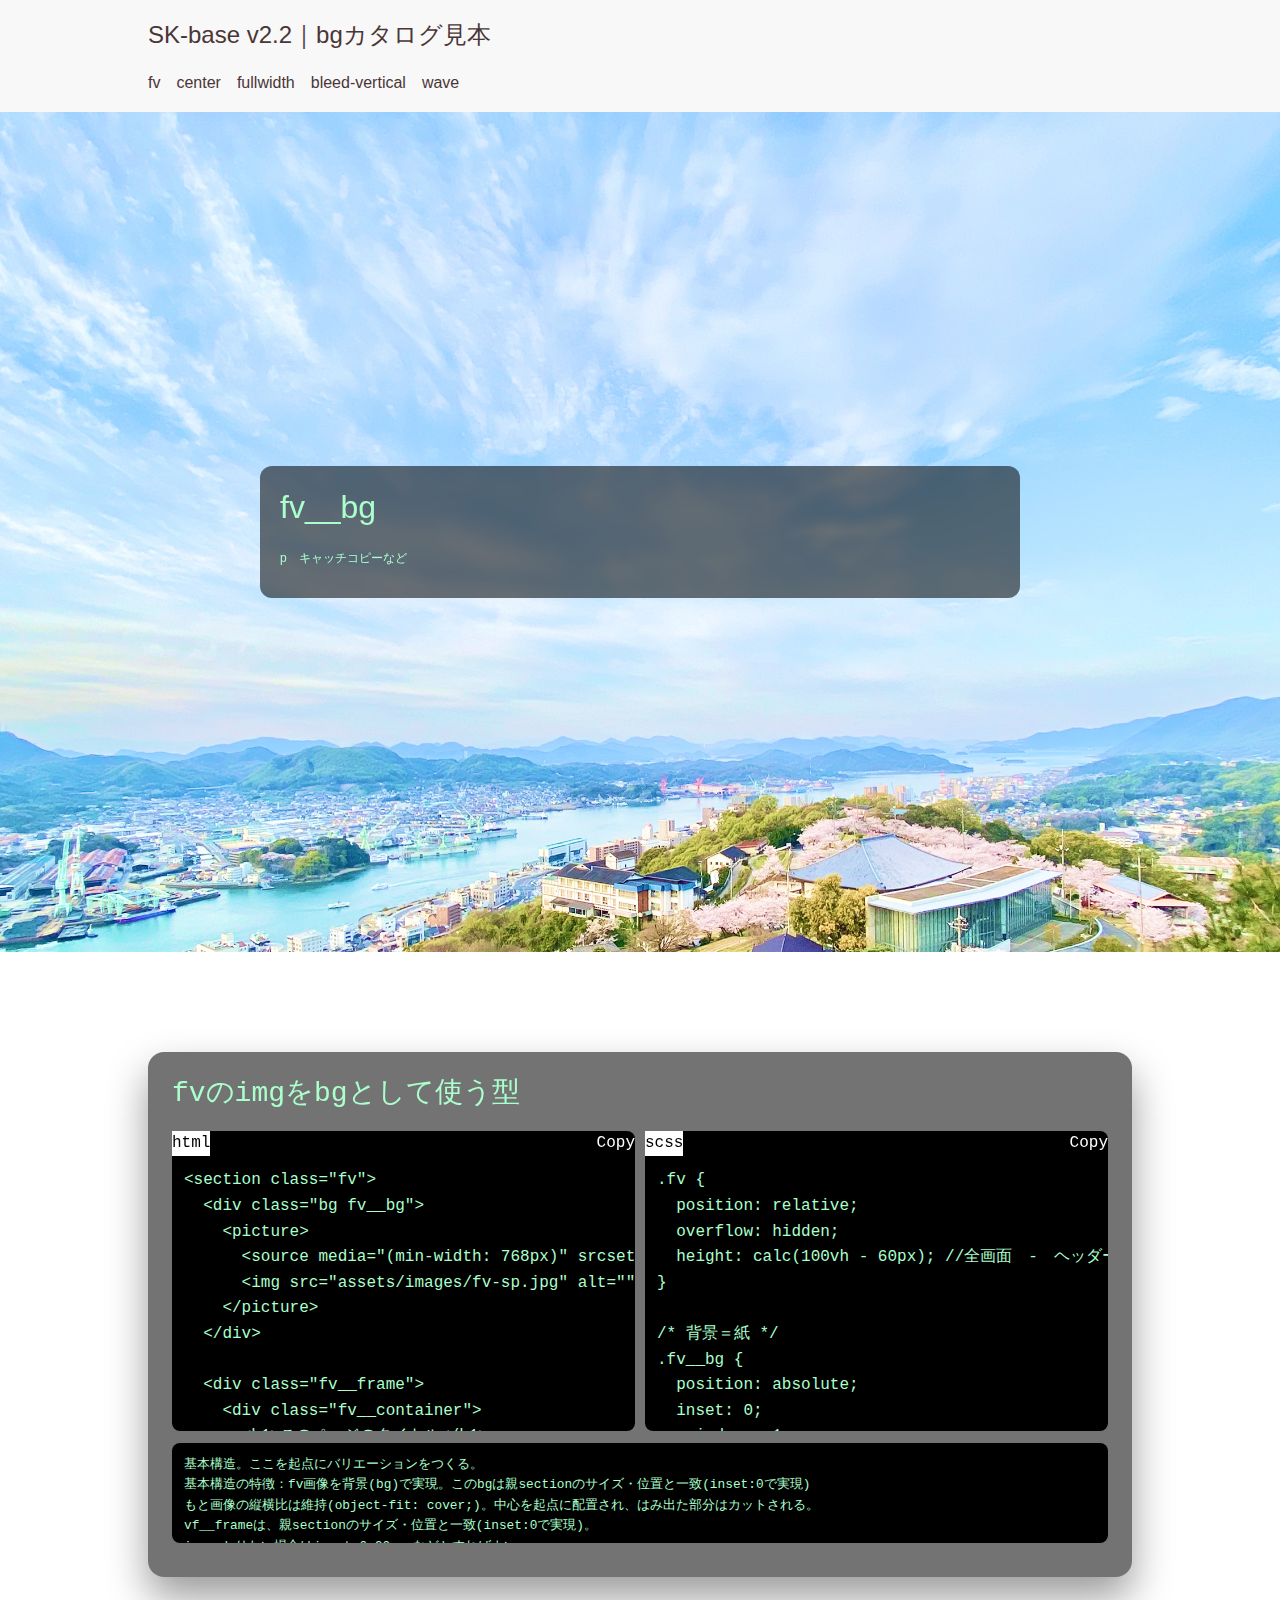
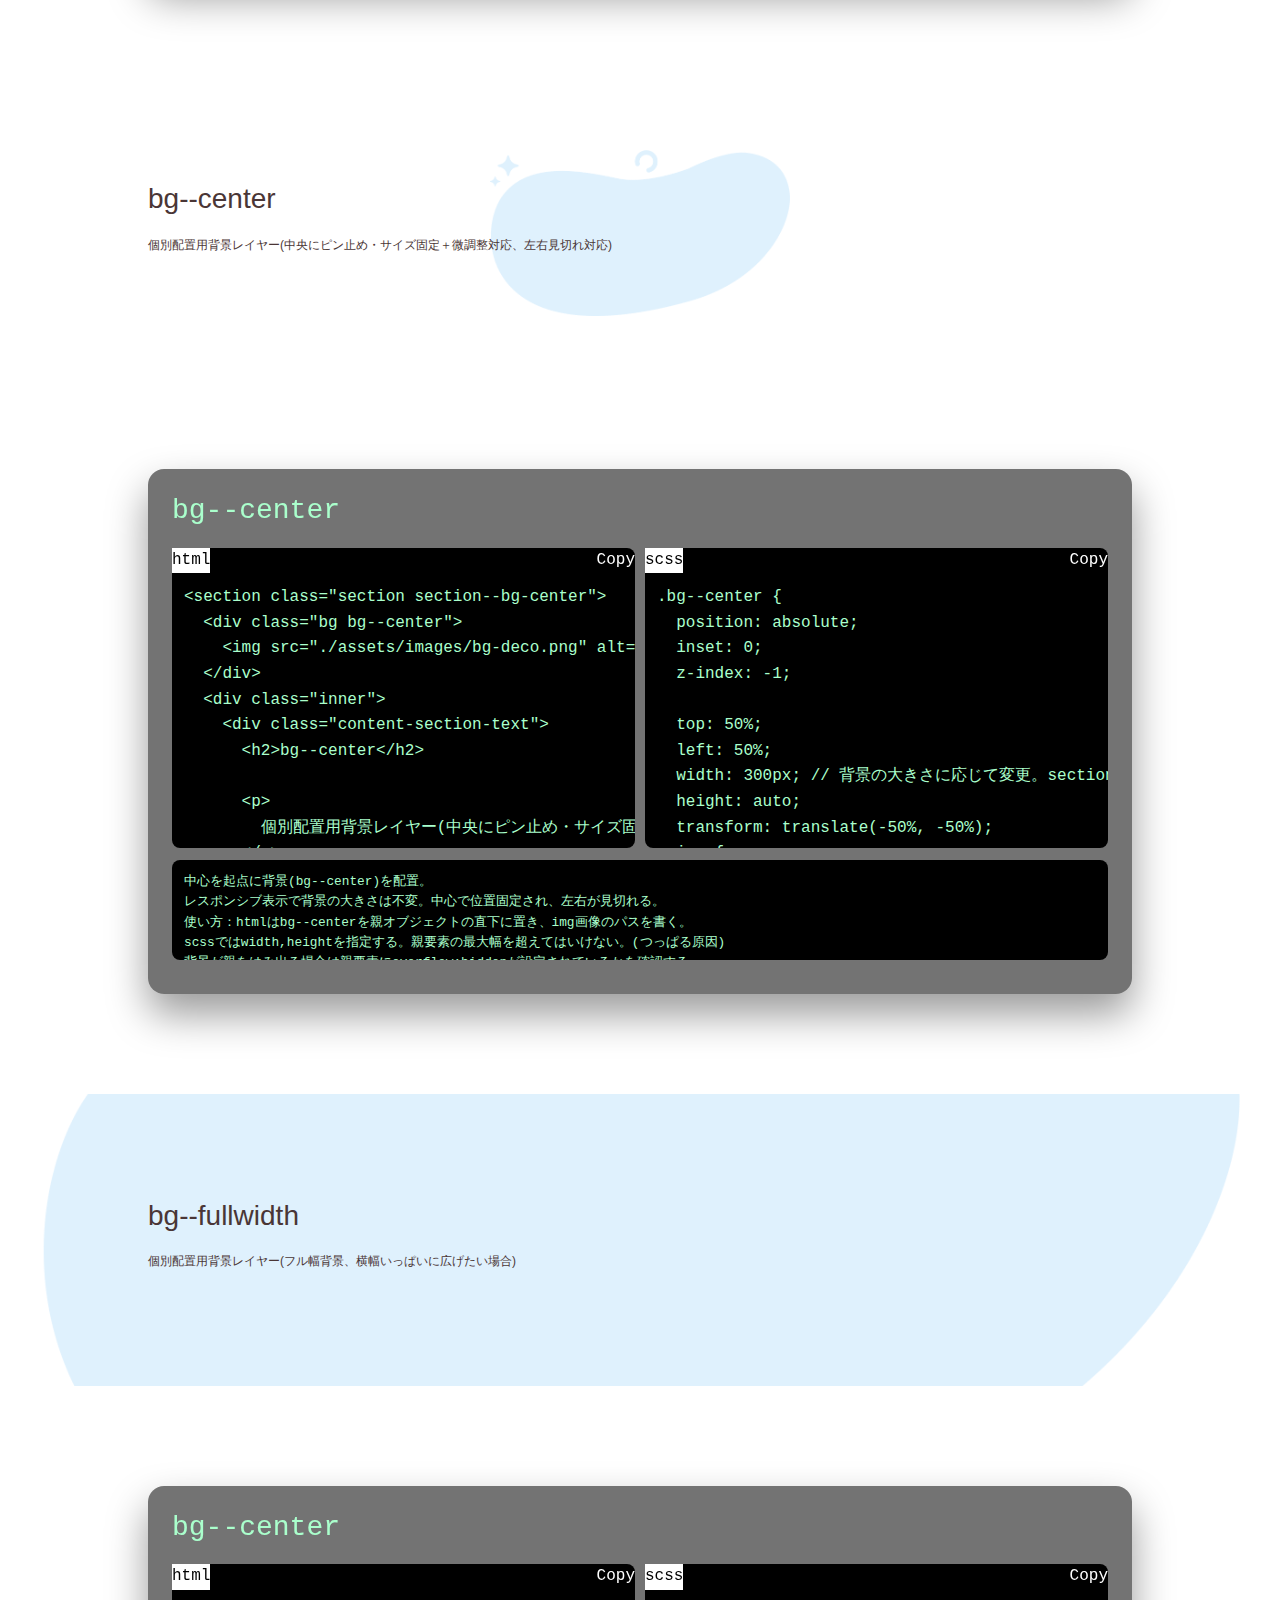
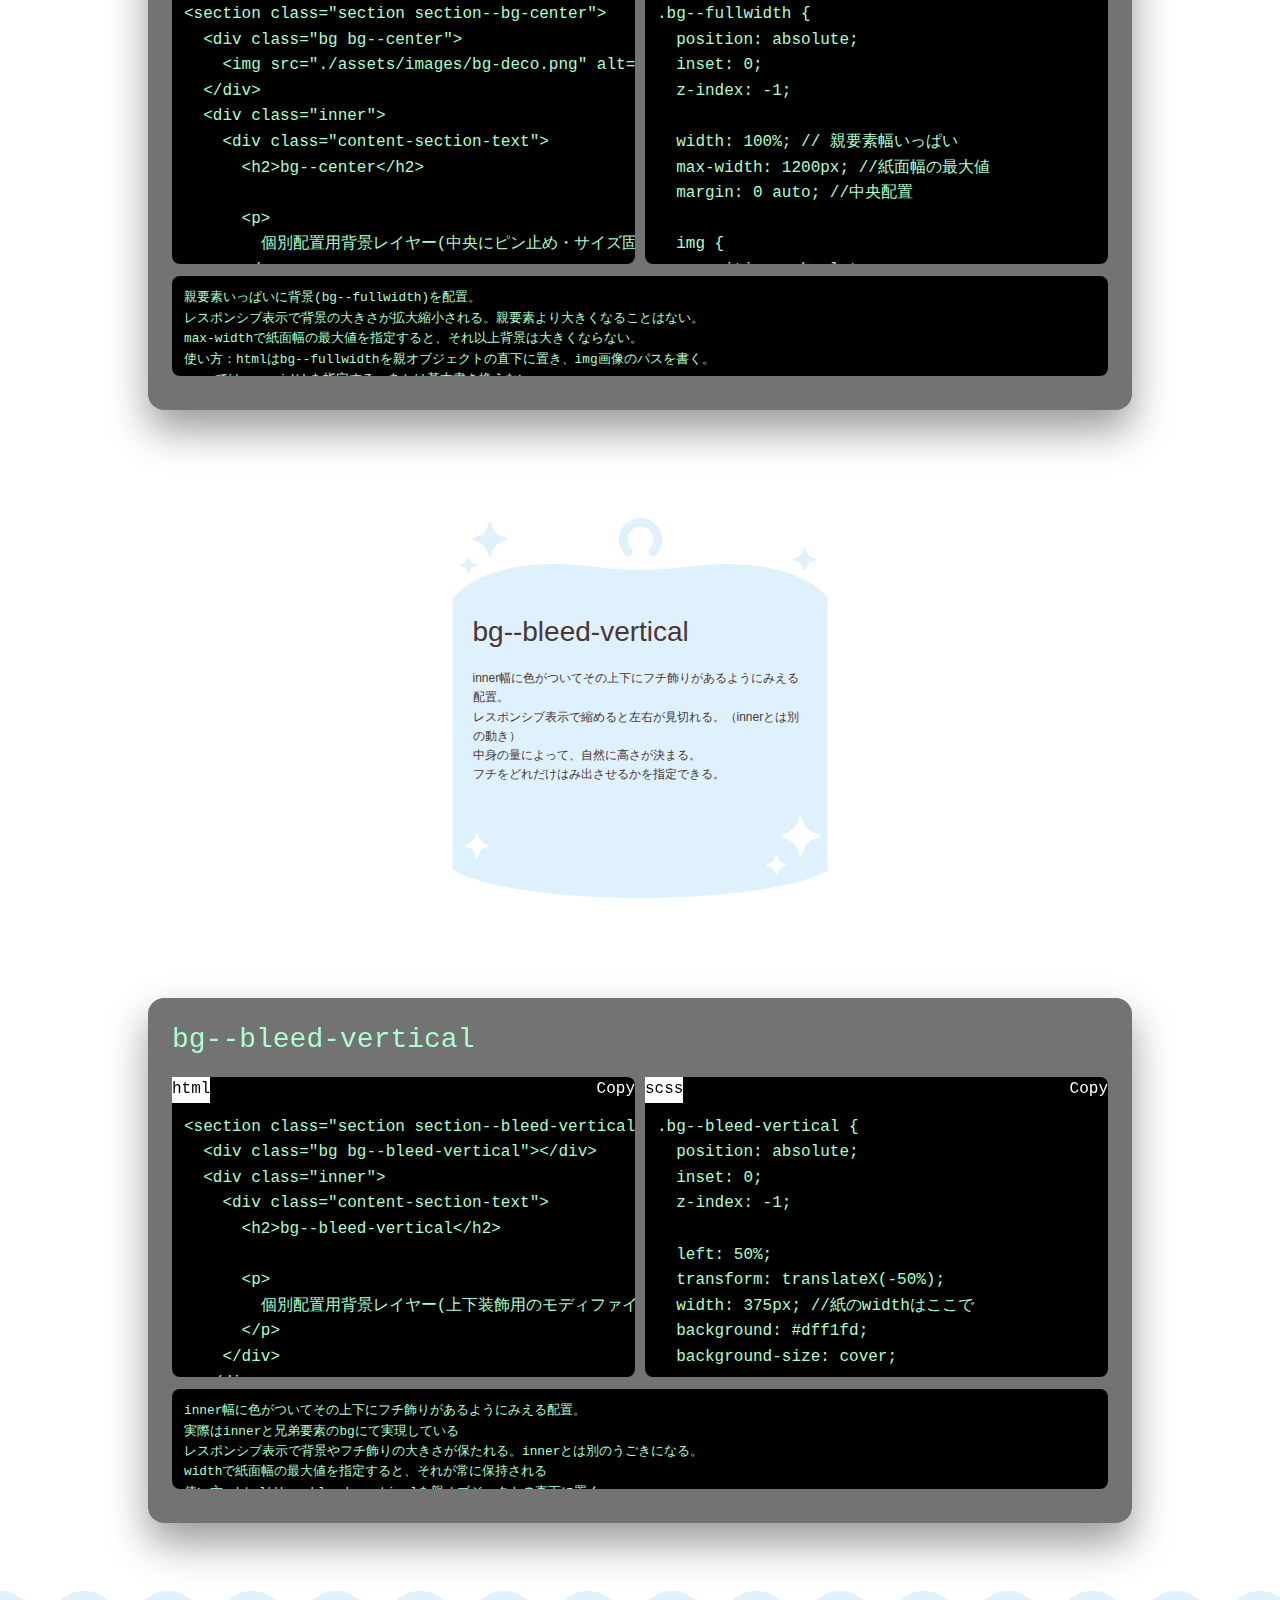
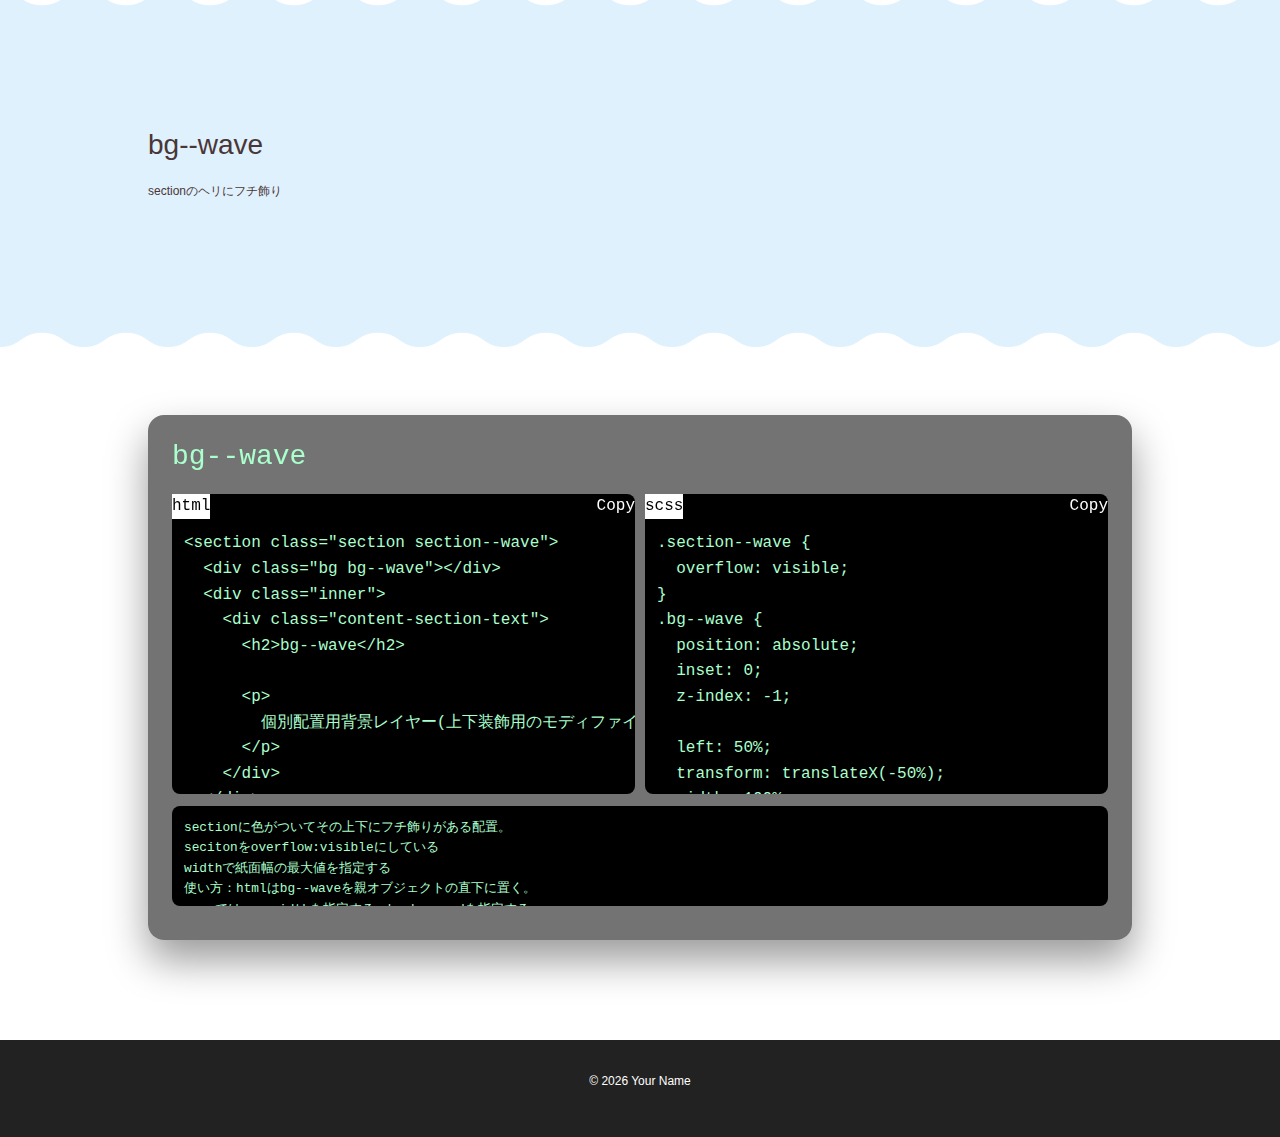
<file: examples/cat-bg.html>
<!doctype html>
<html lang="ja">
  <head>
    <meta charset="UTF-8" />
    <meta name="viewport" content="width=device-width, initial-scale=1.0" />
    <title>SK-base v2.2｜bgカタログ見本</title>
    <link rel="stylesheet" href="../css/entry.css" />
    <link rel="stylesheet" href="../css/style-examples.css" />
  </head>
  <body>
    <!-- ヘッダー -->
    <header class="site-header">
      <div class="inner">
        <h1 class="site-title">SK-base v2.2｜bgカタログ見本</h1>
        <nav class="site-nav">
          <ul>
            <li><a href="#fv-basic">fv</a></li>
            <li><a href="#section--center">center</a></li>
            <li><a href="#section--fullwidth">fullwidth</a></li>
            <li><a href="#section--bleed-vertical">bleed-vertical</a></li>
            <li><a href="#section--wave">wave</a></li>
          </ul>
        </nav>
      </div>
    </header>
    <main class="ex ex-cat-bg">
      <!-- fvのimgをbgとして使う型 -->
      <section id="fv-basic" class="fv">
        <div class="bg fv__bg">
          <picture>
            <!-- pc -->
            <source
              media="(min-width: 768px)"
              srcset="../assets/images/fv-pc.jpg"
            />
            <!-- sp -->
            <img src="../assets/images/fv-sp.jpg" alt="" />
          </picture>
        </div>
        <div class="fv__frame">
          <div class="fv__container">
            <h1>fv__bg</h1>

            <p class="fv__caption">p　キャッチコピーなど</p>
          </div>
        </div>
      </section>
      <section class="section section--explanation">
        <div class="inner">
          <div class="explanation__container">
            <h2>fvのimgをbgとして使う型</h2>
            <div class="flex-layout">
              <div class="code-wrapper">
                <span>html</span>
                <button data-copy class="copy-btn">Copy</button>
                <pre class="html"><code>
&lt;section class=&quot;fv&quot;&gt;
  &lt;div class=&quot;bg fv__bg&quot;&gt;
    &lt;picture&gt;
      &lt;source media=&quot;(min-width: 768px)&quot; srcset=&quot;assets/images/fv-pc.jpg&quot; /&gt;
      &lt;img src=&quot;assets/images/fv-sp.jpg&quot; alt=&quot;&quot; /&gt;
    &lt;/picture&gt;
  &lt;/div&gt;

  &lt;div class=&quot;fv__frame&quot;&gt;
    &lt;div class=&quot;fv__container&quot;&gt;
      &lt;h1&gt;このページのタイトル&lt;/h1&gt;
      &lt;p class=&quot;fv__caption&quot;&gt;キャッチコピーなど&lt;/p&gt;
    &lt;/div&gt;
  &lt;/div&gt;
&lt;/section&gt;

            </code></pre>
              </div>
              <div class="code-wrapper">
                <span>scss</span>
                <button data-copy class="copy-btn">Copy</button>
                <pre class="scss"><code>
.fv {
  position: relative;
  overflow: hidden;
  height: calc(100vh - 60px); //全画面　‐　ヘッダー
}

/* 背景＝紙 */
.fv__bg {
  position: absolute;
  inset: 0;
  z-index: -1;

  img {
    width: 100%;
    height: 100%;
    object-fit: cover;
    object-position: center;
  }
}

.fv__frame {
  position: absolute;
  inset: 0 20px; // ← ここが「配置用フレーム」。innerもここで取る。
  display: grid;
  place-items: center; // 中央に“置く”
}

/* コンテナを親要素内に自在に配置 */
.fv__container {
  position: relative;
  width: 100%;
  padding: 1rem 1.25rem;
  max-width: 760px;

  background: rgba(0, 0, 0, 0.55);
  color: #aaffcc;
  border-radius: 12px;
  backdrop-filter: blur(4px);

  h1 {
  }

  p {
  }
}

          </code></pre>
              </div>
            </div>
            <p class="explanation__caption">
              基本構造。ここを起点にバリエーションをつくる。<br />
              基本構造の特徴：fv画像を背景(bg)で実現。このbgは親sectionのサイズ・位置と一致(inset:0で実現)<br />
              もと画像の縦横比は維持(object-fit:
              cover;)。中心を起点に配置され、はみ出た部分はカットされる。<br />
              vf__frameは、親sectionのサイズ・位置と一致(inset:0で実現)。<br />
              innerとりたい場合はinset 0 20px;などとすればよい。<br />
              fv__containerにmas-width設定して、横の広がりを抑えた。
            </p>
          </div>
        </div>
      </section>
      <section id="section--center" class="section section--center">
        <div class="bg bg--center">
          <img src="../assets/images/bg-deco.png" alt="" />
        </div>
        <div class="inner">
          <div class="content-section-text">
            <h2>bg--center</h2>

            <p>
              個別配置用背景レイヤー(中央にピン止め・サイズ固定＋微調整対応、左右見切れ対応)
            </p>
          </div>
        </div>
      </section>
      <section class="section section--explanation">
        <div class="inner">
          <div class="explanation__container">
            <h2>bg--center</h2>
            <div class="flex-layout">
              <div class="code-wrapper">
                <span>html</span>
                <button data-copy class="copy-btn">Copy</button>
                <pre class="html"><code>
&lt;section class="section section--bg-center"&gt;
  &lt;div class="bg bg--center"&gt;
    &lt;img src="./assets/images/bg-deco.png" alt="" /&gt;
  &lt;/div&gt;
  &lt;div class="inner"&gt;
    &lt;div class="content-section-text"&gt;
      &lt;h2&gt;bg--center&lt;/h2&gt;

      &lt;p&gt;
        個別配置用背景レイヤー(中央にピン止め・サイズ固定＋微調整対応、左右見切れ対応)
      &lt;/p&gt;
    &lt;/div&gt;
  &lt;/div&gt;
&lt;/section&gt;
</code></pre>
              </div>
              <div class="code-wrapper">
                <span>scss</span>
                <button data-copy class="copy-btn">Copy</button>
                <pre class="scss"><code>
.bg--center {
  position: absolute;
  inset: 0;
  z-index: -1;

  top: 50%;
  left: 50%;
  width: 300px; // 背景の大きさに応じて変更。section幅の最大値を超えて設定してはいけない。
  height: auto;
  transform: translate(-50%, -50%);
  img {
    width: 100%;
    height: auto;
  }

  /* 微調整が必要な場合は margin で offset */
  // margin-top: -20px;
  // margin-left: 10px;
}

          </code></pre>
              </div>
            </div>
            <p class="explanation__caption">
              中心を起点に背景(bg--center)を配置。<br />
              レスポンシブ表示で背景の大きさは不変。中心で位置固定され、左右が見切れる。<br />
              使い方：htmlはbg--centerを親オブジェクトの直下に置き、img画像のパスを書く。<br />
              scssではwidth,heightを指定する。親要素の最大幅を超えてはいけない。(つっぱる原因)<br />
              背景が親をはみ出る場合は親要素にoverflow:hiddenが設定されているかを確認する。<br />
              背景の位置の調整はmargin-top,bottomで行う<br />
            </p>
          </div>
        </div>
      </section>

      <section id="section--fullwidth" class="section section--fullwidth">
        <div class="bg bg--fullwidth">
          <img src="../assets/images/bg-deco.png" alt="" />
        </div>
        <div class="inner">
          <div class="content-section-text">
            <h2>bg--fullwidth</h2>

            <p>
              個別配置用背景レイヤー(フル幅背景、横幅いっぱいに広げたい場合)
            </p>
          </div>
        </div>
      </section>
      <section class="section section--explanation">
        <div class="inner">
          <div class="explanation__container">
            <h2>bg--center</h2>
            <div class="flex-layout">
              <div class="code-wrapper">
                <span>html</span>
                <button data-copy class="copy-btn">Copy</button>
                <pre class="html"><code>
&lt;section class="section section--bg-center"&gt;
  &lt;div class="bg bg--center"&gt;
    &lt;img src="./assets/images/bg-deco.png" alt="" /&gt;
  &lt;/div&gt;
  &lt;div class="inner"&gt;
    &lt;div class="content-section-text"&gt;
      &lt;h2&gt;bg--center&lt;/h2&gt;

      &lt;p&gt;
        個別配置用背景レイヤー(中央にピン止め・サイズ固定＋微調整対応、左右見切れ対応)
      &lt;/p&gt;
    &lt;/div&gt;
  &lt;/div&gt;
&lt;/section&gt;
</code></pre>
              </div>
              <div class="code-wrapper">
                <span>scss</span>
                <button data-copy class="copy-btn">Copy</button>
                <pre class="scss"><code>
.bg--fullwidth {
  position: absolute;
  inset: 0;
  z-index: -1;

  width: 100%; // 親要素幅いっぱい
  max-width: 1200px; //紙面幅の最大値
  margin: 0 auto; //中央配置

  img {
    position: absolute;
    top: 50%;
    left: 50%;
    transform: translate(-50%, -50%);
    width: 100%;
    height: auto;
  }
}

          </code></pre>
              </div>
            </div>
            <p class="explanation__caption">
              親要素いっぱいに背景(bg--fullwidth)を配置。<br />
              レスポンシブ表示で背景の大きさが拡大縮小される。親要素より大きくなることはない。<br />
              max-widthで紙面幅の最大値を指定すると、それ以上背景は大きくならない。<br />
              使い方：htmlはbg--fullwidthを親オブジェクトの直下に置き、img画像のパスを書く。<br />
              scssではmax-widthを指定する。あとは基本書き換えない。<br />
              背景が親をはみ出る場合は親要素にoverflow:hiddenが設定されているかを確認する。
            </p>
          </div>
        </div>
      </section>

      <section
        id="section--bleed-vertical"
        class="section section--bleed-vertical"
      >
        <div class="bg bg--bleed-vertical"></div>
        <div class="inner">
          <h2>bg--bleed-vertical</h2>

          <p>
            inner幅に色がついてその上下にフチ飾りがあるようにみえる配置。<br />
            レスポンシブ表示で縮めると左右が見切れる。（innerとは別の動き）<br />
            中身の量によって、自然に高さが決まる。<br />
            フチをどれだけはみ出させるかを指定できる。
          </p>
        </div>
      </section>

      <section class="section section--explanation">
        <div class="inner">
          <div class="explanation__container">
            <h2>bg--bleed-vertical</h2>
            <div class="flex-layout">
              <div class="code-wrapper">
                <span>html</span>
                <button data-copy class="copy-btn">Copy</button>
                <pre class="html"><code>
&lt;section class="section section--bleed-vertical"&gt;
  &lt;div class="bg bg--bleed-vertical"&gt;&lt;/div&gt;
  &lt;div class="inner"&gt;
    &lt;div class="content-section-text"&gt;
      &lt;h2&gt;bg--bleed-vertical&lt;/h2&gt;

      &lt;p&gt;
        個別配置用背景レイヤー(上下装飾用のモディファイヤー、レスポンシブ表示で左右に見切れる)
      &lt;/p&gt;
    &lt;/div&gt;
  &lt;/div&gt;
&lt;/section&gt;
</code></pre>
              </div>
              <div class="code-wrapper">
                <span>scss</span>
                <button data-copy class="copy-btn">Copy</button>
                <pre class="scss"><code>
.bg--bleed-vertical {
  position: absolute;
  inset: 0;
  z-index: -1;

  left: 50%;
  transform: translateX(-50%);
  width: 375px; //紙のwidthはここで
  background: #dff1fd;
  background-size: cover;

  top: 88px; //beforeのはみ出し分を内側に縮める
  bottom: 27px; //afterのはみ出し分を内側に縮める
  overflow: visible; //beforeとafterが見えるようにする

  &::before,
  &::after {
    top: auto;
    position: absolute;
    left: 50%;
    width: 375px; //紙のwidth
    transform: translateX(-50%);
    z-index: -1;
  }
  &::before {
    content: "";
    top: -88px; //上装飾はみ出し分
    height: 88px; //上装飾の高さ
    background: url("../assets/images/bg-top.png") no-repeat center center;
    background-size: cover;
  }

  &::after {
    content: "";
    bottom: -27px; //下装飾はみ出し分
    height: 82px; //下装飾の高さ
    background: url("../assets/images/bg-bottom.png") no-repeat center center;
    background-size: cover;
  }
}

          </code></pre>
              </div>
            </div>
            <p class="explanation__caption">
              inner幅に色がついてその上下にフチ飾りがあるようにみえる配置。<br />
              実際はinnerと兄弟要素のbgにて実現している<br />
              レスポンシブ表示で背景やフチ飾りの大きさが保たれる。innerとは別のうごきになる。<br />
              widthで紙面幅の最大値を指定すると、それが常に保持される<br />
              使い方：htmlはbg--bleed-verticalを親オブジェクトの直下に置く。<br />
              scssではwidthを指定する。backgroundを指定する。<br />
              装飾ではみ出る部分をtopとbottomで指定する。(内側に収めるイメージ)<br />
              overflow:visibleにする(重要！！overflow:visibleはなるべく末端に指定した方が事故が少ないため、ここで指定する。)<br />
              疑似要素で、フチ飾りの高さとはみ出し分と画像を指定する。<br />
              装飾部分と前のセクションとの間に隙間を作りたい場合は、親のsectionのmarginで取る
            </p>
          </div>
        </div>
      </section>

      <section id="section--wave" class="section section--wave">
        <div class="bg bg--wave"></div>
        <div class="inner">
          <h2>bg--wave</h2>
          <p>sectionのヘリにフチ飾り</p>
        </div>
      </section>
      <section class="section section--explanation">
        <div class="inner">
          <div class="explanation__container">
            <h2>bg--wave</h2>
            <div class="flex-layout">
              <div class="code-wrapper">
                <span>html</span>
                <button data-copy class="copy-btn">Copy</button>
                <pre class="html"><code>
&lt;section class="section section--wave"&gt;
  &lt;div class="bg bg--wave"&gt;&lt;/div&gt;
  &lt;div class="inner"&gt;
    &lt;div class="content-section-text"&gt;
      &lt;h2&gt;bg--wave&lt;/h2&gt;

      &lt;p&gt;
        個別配置用背景レイヤー(上下装飾用のモディファイヤー、レスポンシブ表示で左右に見切れる)
      &lt;/p&gt;
    &lt;/div&gt;
  &lt;/div&gt;
&lt;/section&gt;
</code></pre>
              </div>
              <div class="code-wrapper">
                <span>scss</span>
                <button data-copy class="copy-btn">Copy</button>
                <pre class="scss"><code>
.section--wave {
  overflow: visible;
}
.bg--wave {
  position: absolute;
  inset: 0;
  z-index: -1;

  left: 50%;
  transform: translateX(-50%);
  width: 100%;
  max-width: 1200px;
  background: #dff1fd;
  background-size: cover;

  &::before,
  &::after {
    content: "";
    position: absolute;
    left: 50%;
    width: 100%;
    max-width: 1200px;
    height: 32px;

    transform: translateX(-50%);

    background-repeat: repeat-x;
    background-position: left top;
    background-size: 84px 32px; // ← ★波一個の単位の大きさをここで指定
    z-index: -1;

    /* ★位相調整 */
    background-position: 42px top; // ← 84px / 2
  }
  &::before {
    top: -32px; //上装飾はみ出し分
    height: 32px; //上装飾の高さ
    background-image: url("../assets/images/deco-wave.png");
  }

  &::after {
    bottom: -32px; //下装飾はみ出し分
    height: 32px; //下装飾の高さ
    background-image: url("../assets/images/deco-wave-down.png");
  }
}


          </code></pre>
              </div>
            </div>
            <p class="explanation__caption">
              sectionに色がついてその上下にフチ飾りがある配置。<br />
              secitonをoverflow:visibleにしている<br />
              widthで紙面幅の最大値を指定する<br />
              使い方：htmlはbg--waveを親オブジェクトの直下に置く。<br />
              scssではmax-widthを指定する。backgroundを指定する。<br />
              装飾ではみ出る部分をtopとbottomで指定する。(sectionの外にはみ出すイメージ)<br />
              親要素にoverflow:visibleを指定する<br />
              (重要！！overflow:visibleはなるべく末端に指定した方が事故が少ないが、波の単位の幅が小さいので問題ないとの判断で、ここで指定する。)<br />
              疑似要素で、フチ飾りの高さとはみ出し分と画像を指定する。<br />
              前後のセクションのbackgroundは透明でないと、波が裏にかくれてしまう。<br />
              前後のセクションにbackground色を付けたい場合はbgで行うこと。
            </p>
          </div>
        </div>
      </section>
    </main>
    <!-- フッター -->
    <footer class="site-footer">
      <div class="inner">
        <p>&copy; 2026 Your Name</p>
      </div>
    </footer>

    <script src="../js/modules/copy.js" defer></script>
  </body>
</html>
</file>
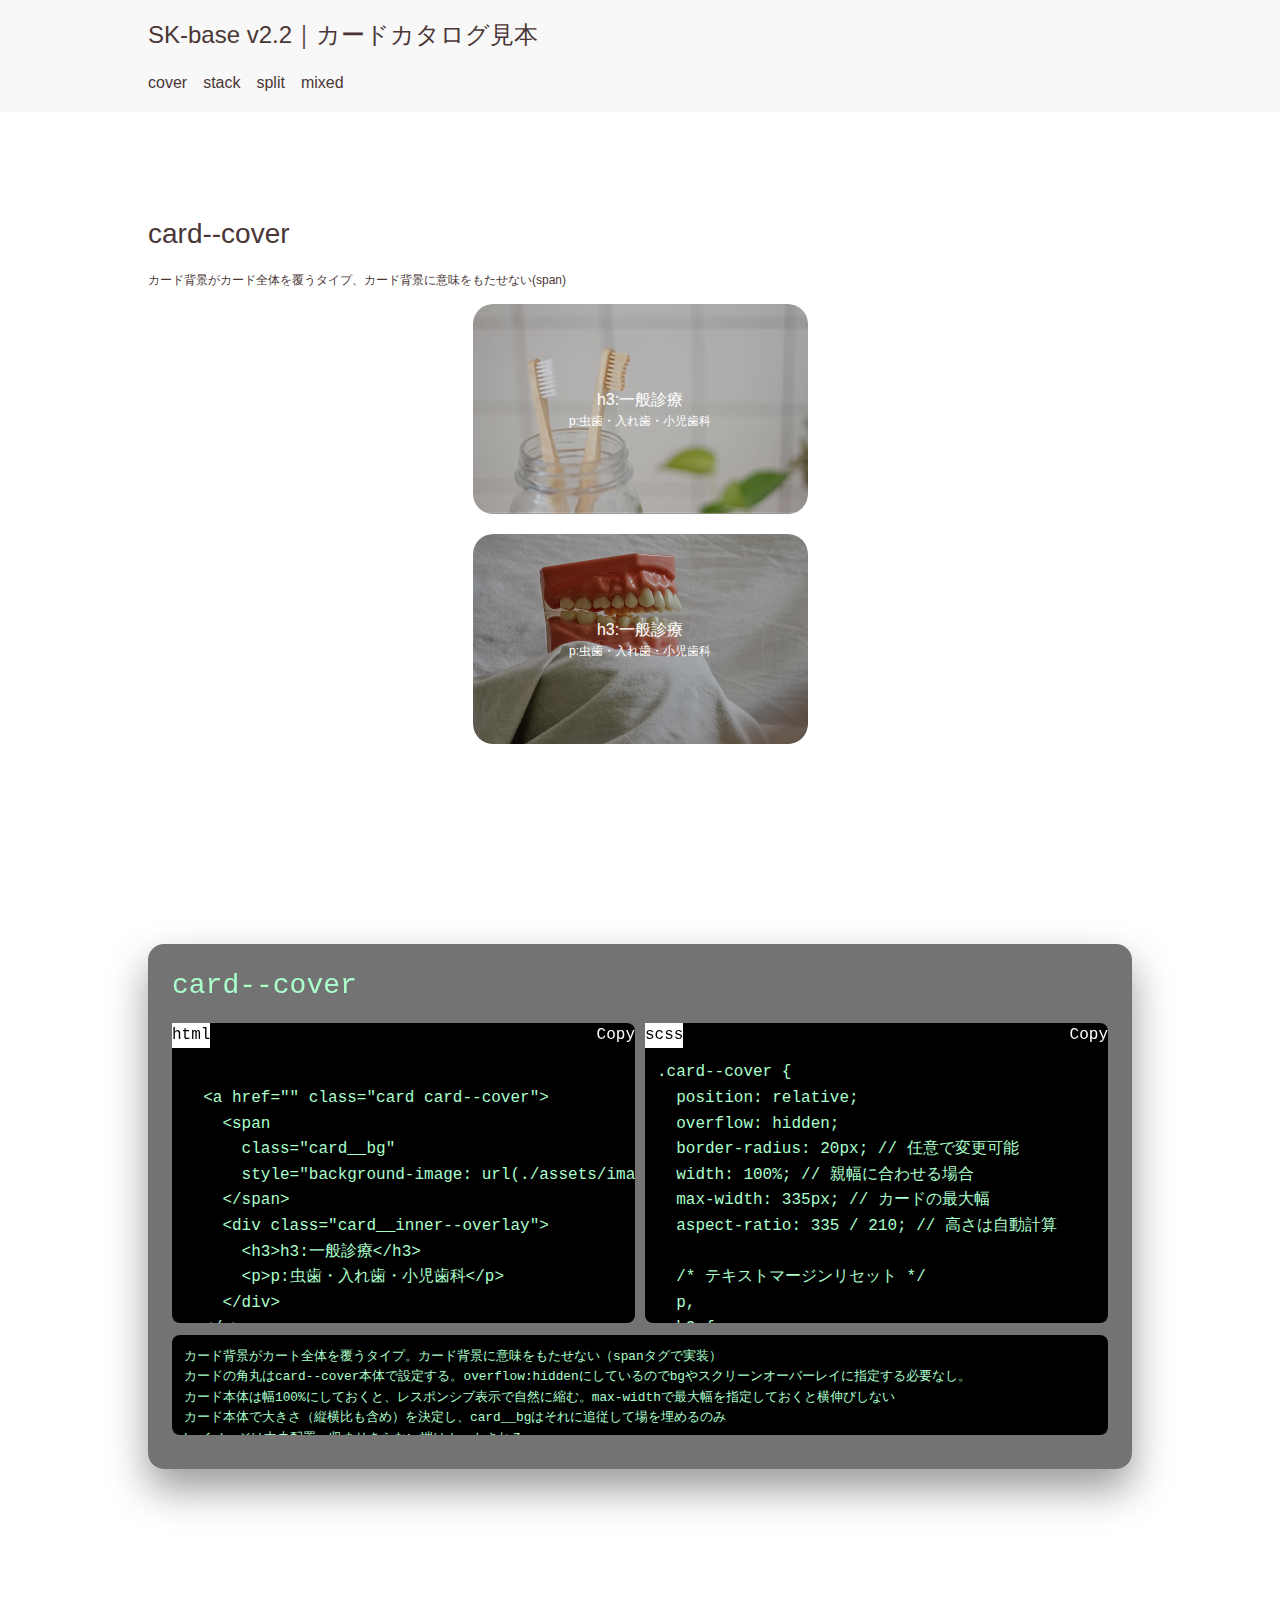
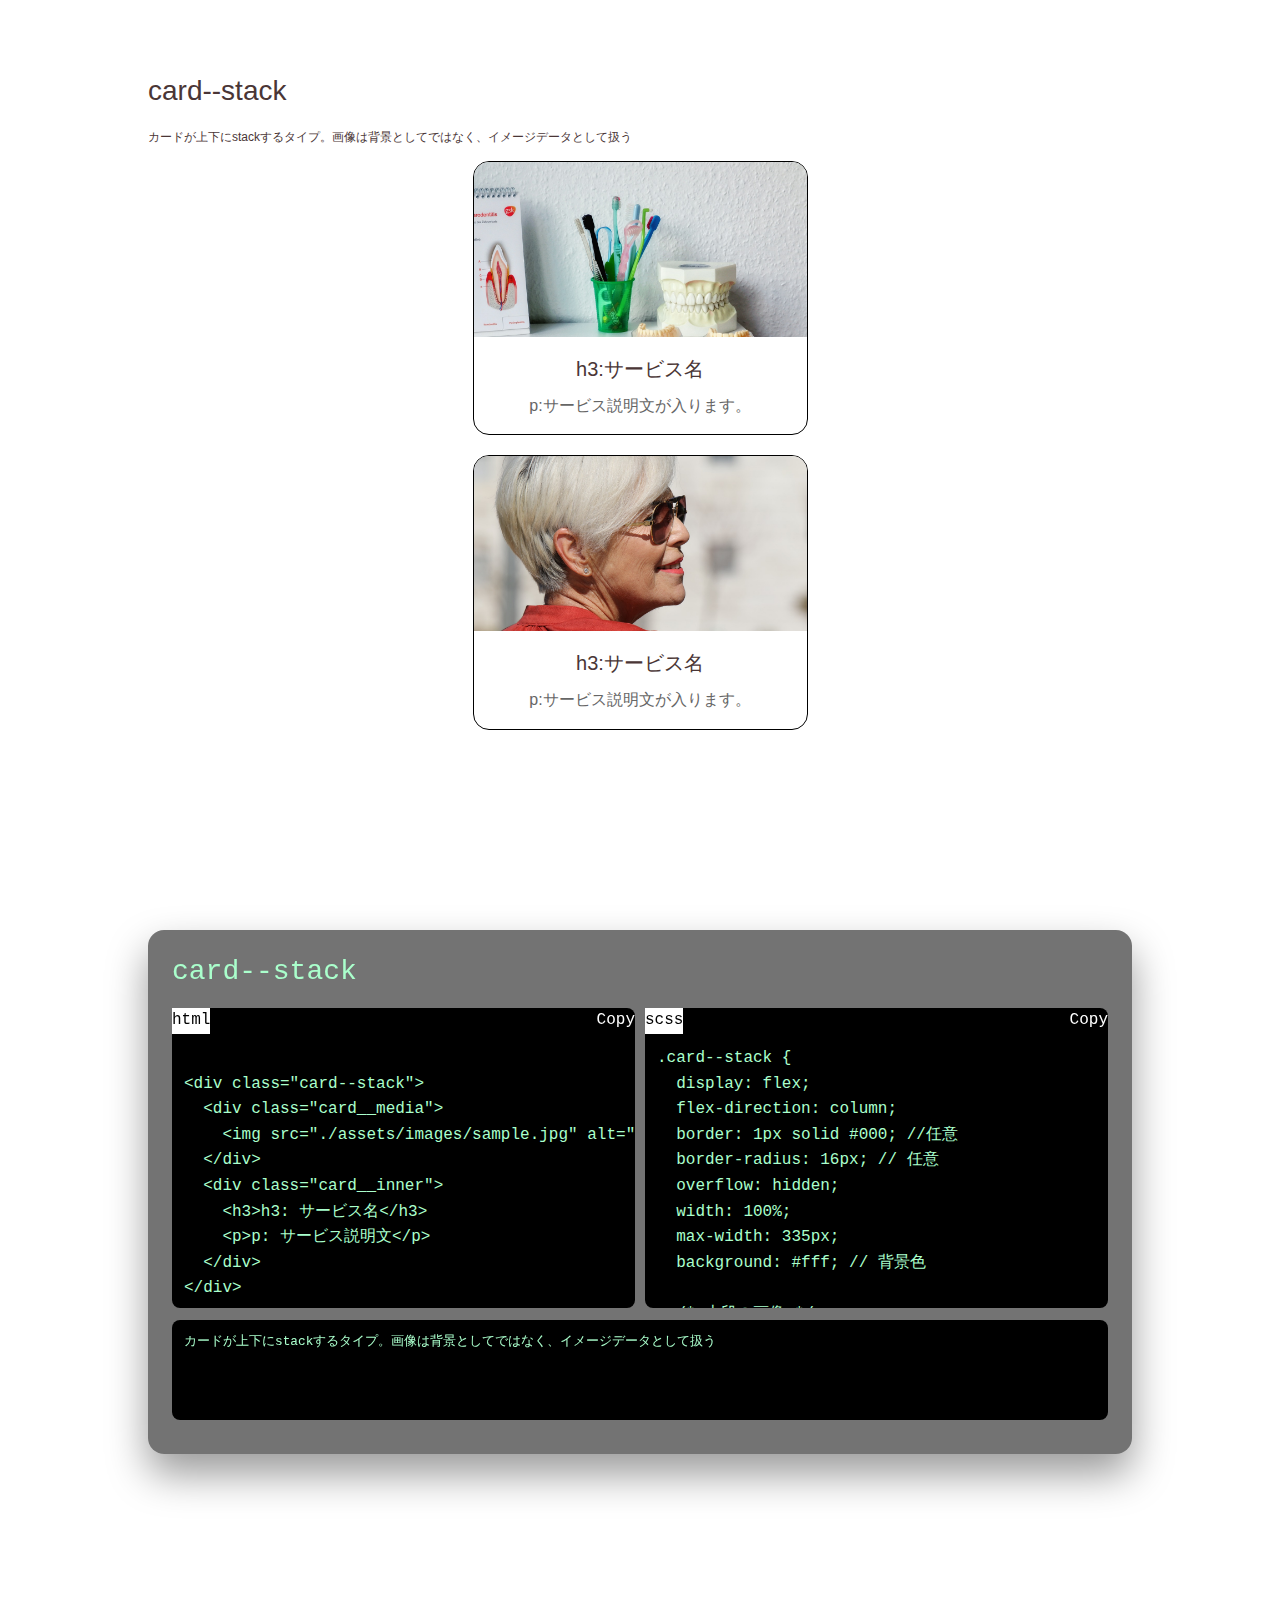
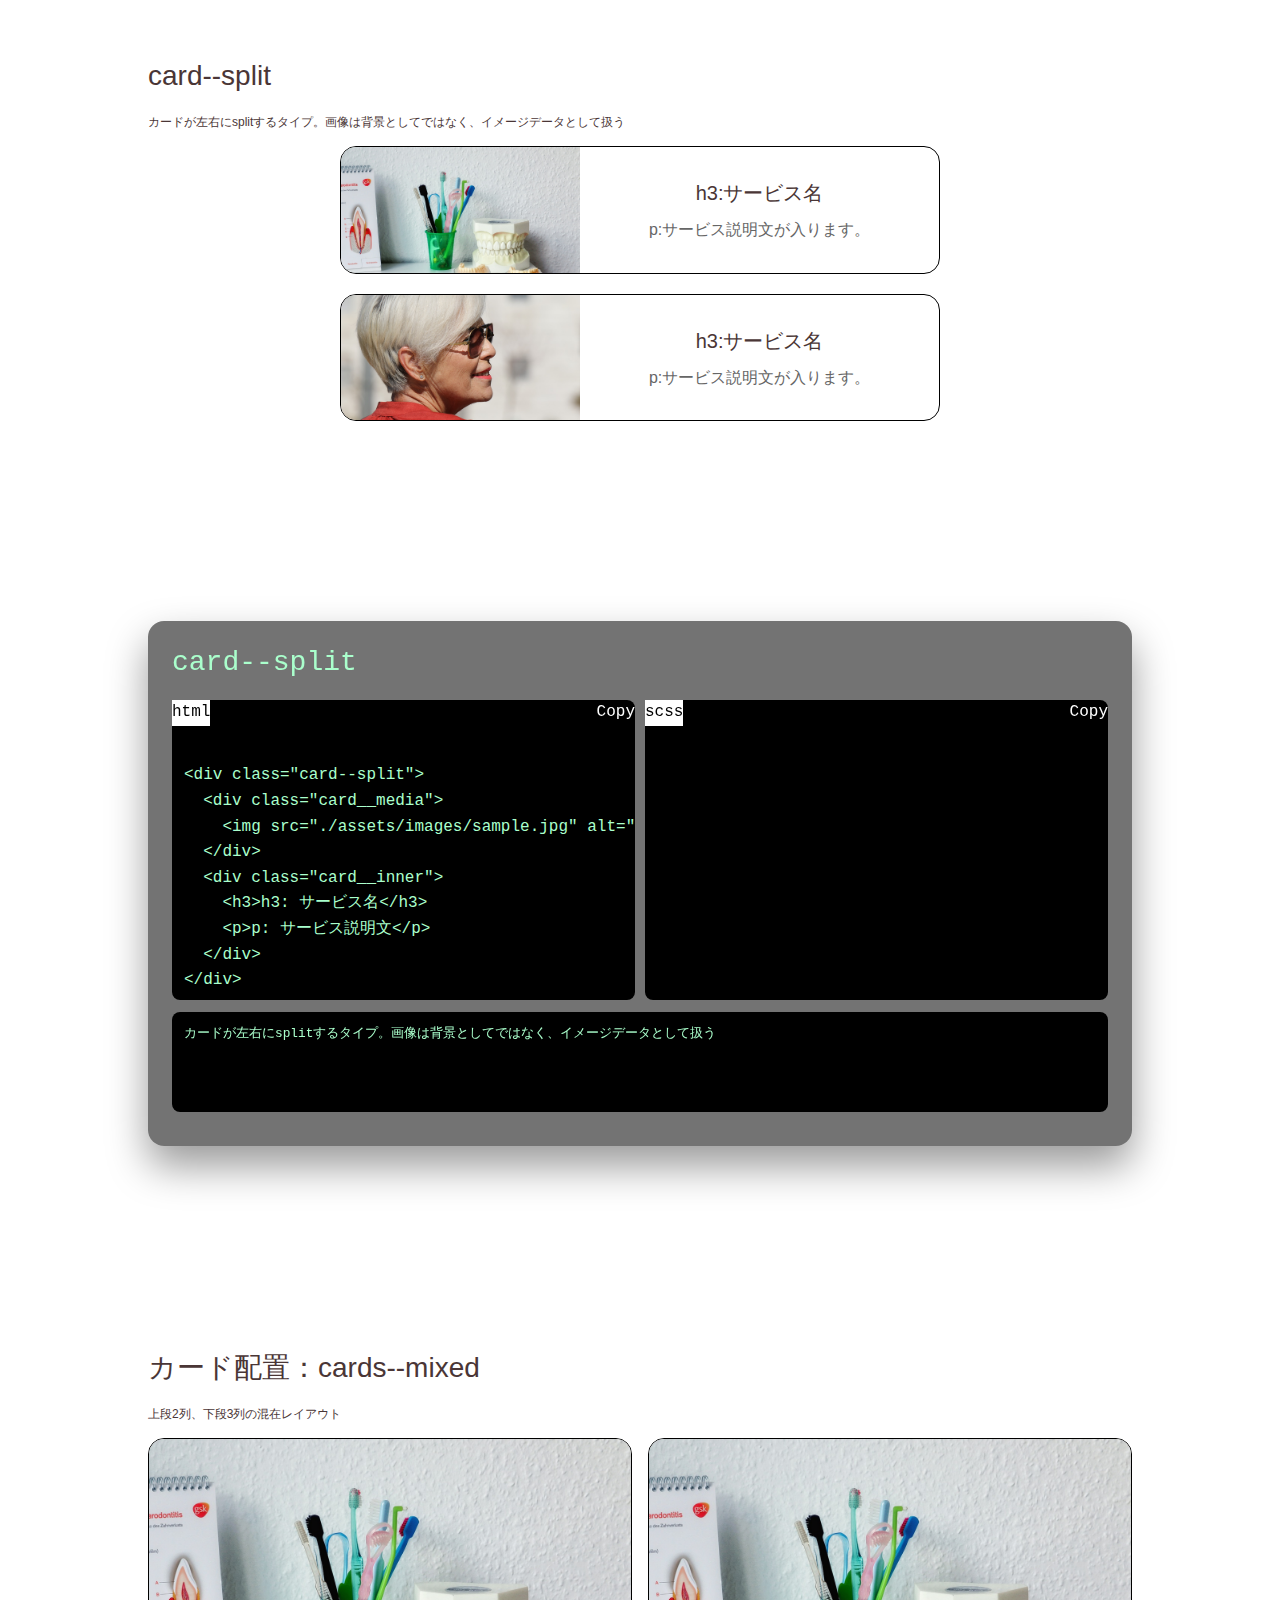
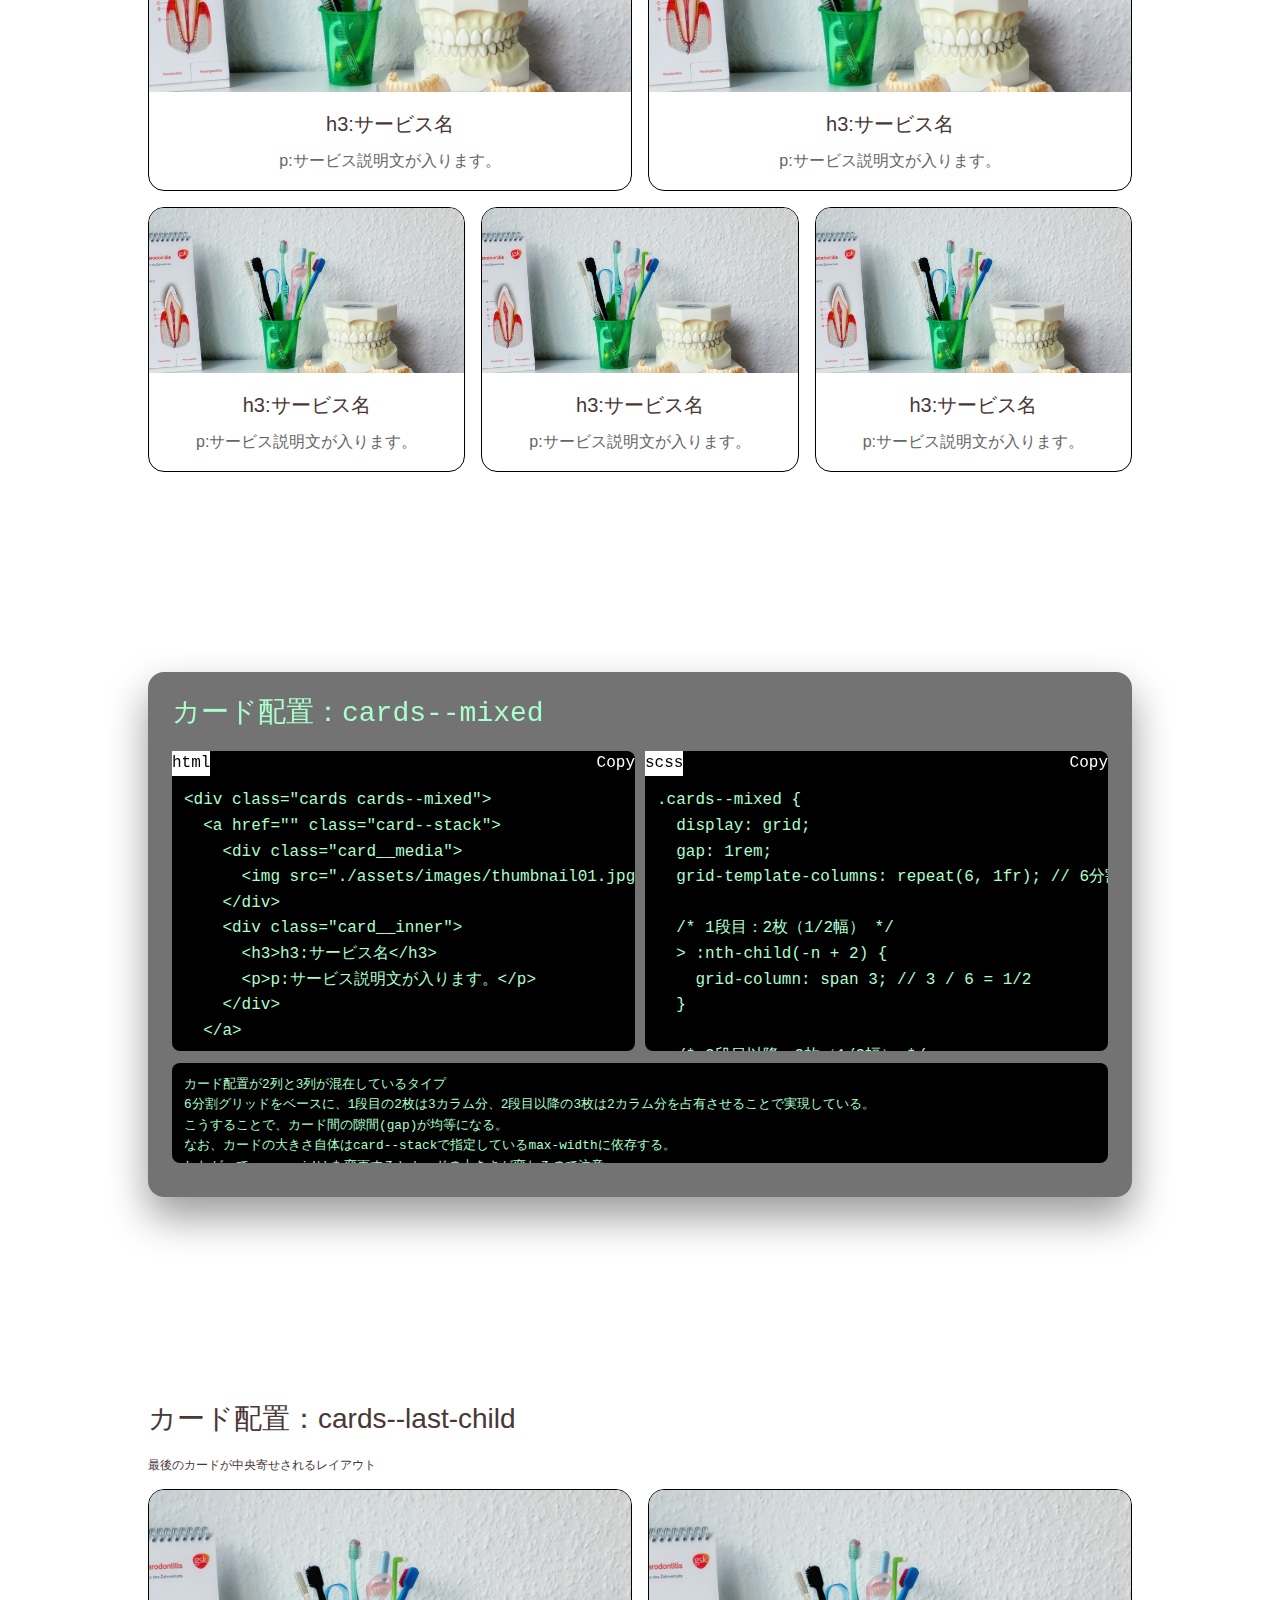
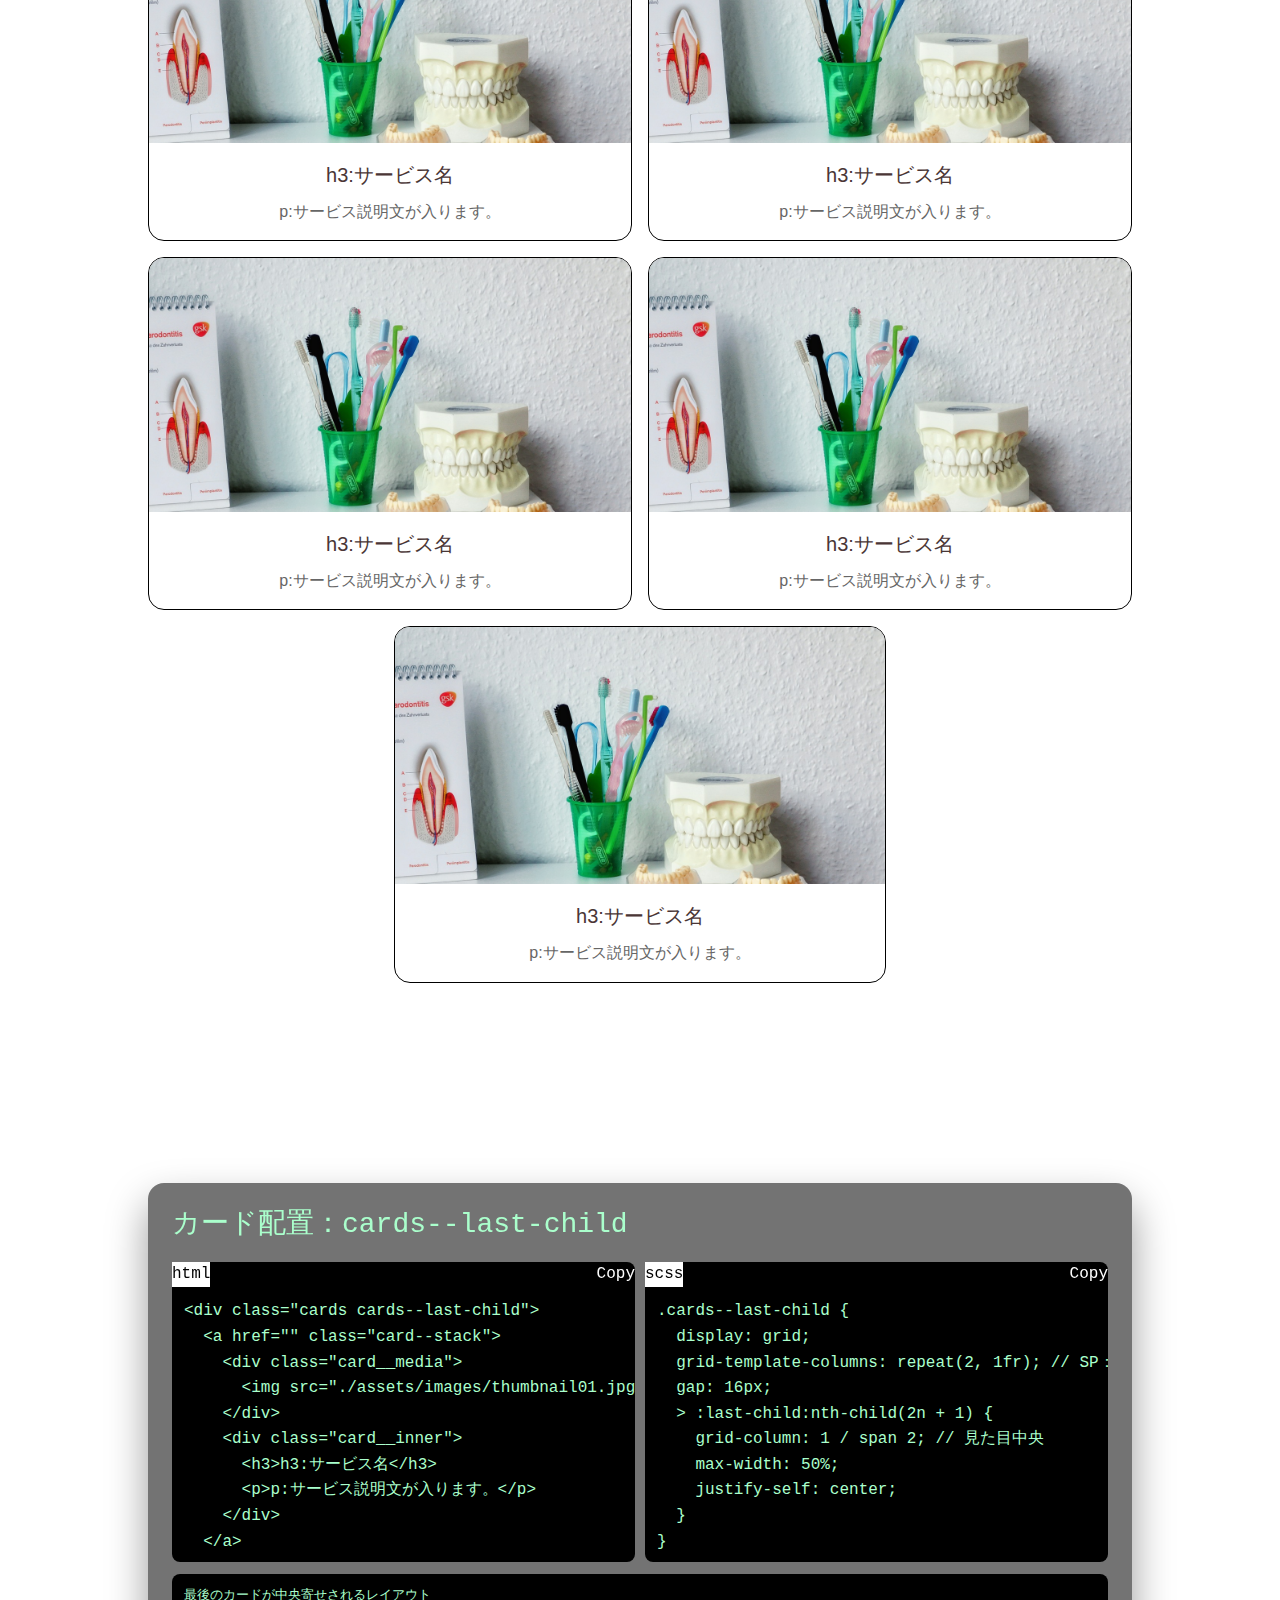
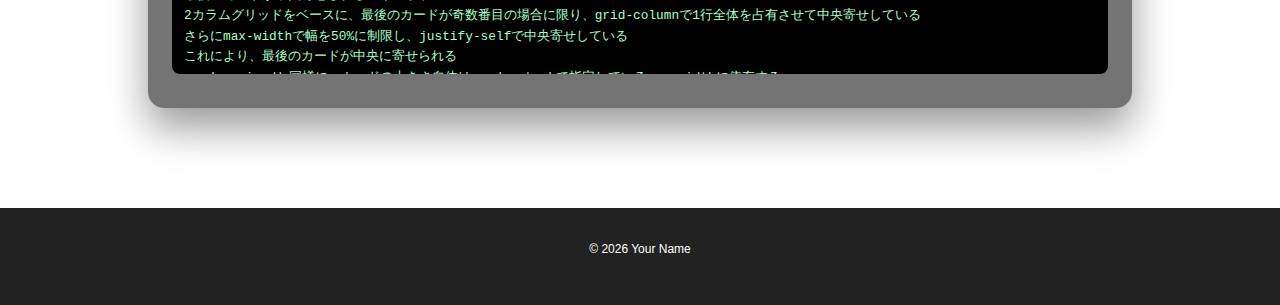
<file: examples/cat-card.html>
<!doctype html>
<html lang="ja">
  <head>
    <meta charset="UTF-8" />
    <meta name="viewport" content="width=device-width, initial-scale=1.0" />
    <title>SK-base v2.2｜カードカタログ見本</title>
    <link rel="stylesheet" href="../css/entry.css" />
    <link rel="stylesheet" href="../css/style-examples.css" />
  </head>
  <body>
    <!-- ヘッダー -->
    <header class="site-header">
      <div class="inner">
        <h1 class="site-title">SK-base v2.2｜カードカタログ見本</h1>
        <nav class="site-nav">
          <ul>
            <li><a href="#section--overlay">cover</a></li>
            <li><a href="#section--stack">stack</a></li>
            <li><a href="#section--split">split</a></li>
            <li><a href="#section--mixed">mixed</a></li>
          </ul>
        </nav>
      </div>
    </header>
    <main class="ex ex-cat-card">
      <!-- card--cover -->
      <section id="section--cover" class="section section--cover">
        <div class="bg"></div>
        <div class="inner">
          <h2>card--cover</h2>
          <p>
            カード背景がカード全体を覆うタイプ、カード背景に意味をもたせない(span)
          </p>
          <div class="cards cards--col">
            <a href="" class="card card--cover">
              <span
                class="card__bg"
                style="background-image: url(../assets/images/main01.jpg)"
              ></span>
              <div class="card__inner--overlay">
                <h3>h3:一般診療</h3>
                <p>p:虫歯・入れ歯・小児歯科</p>
              </div>
            </a>
            <a href="" class="card card--cover">
              <span
                class="card__bg"
                style="background-image: url(../assets/images/main02.jpg)"
              ></span>
              <div class="card__inner--overlay">
                <h3>h3:一般診療</h3>
                <p>p:虫歯・入れ歯・小児歯科</p>
              </div>
            </a>
          </div>
        </div>
      </section>
      <section class="section section--explanation">
        <div class="inner">
          <div class="explanation__container">
            <h2>card--cover</h2>
            <div class="flex-layout">
              <div class="code-wrapper">
                <span>html</span>
                <button data-copy class="copy-btn">Copy</button>
                <pre class="html"><code>

  &lt;a href="" class="card card--cover"&gt;
    &lt;span
      class="card__bg"
      style="background-image: url(./assets/images/main01.jpg)"&gt;
    &lt;/span&gt;
    &lt;div class="card__inner--overlay"&gt;
      &lt;h3&gt;h3:一般診療&lt;/h3&gt;
      &lt;p&gt;p:虫歯・入れ歯・小児歯科&lt;/p&gt;
    &lt;/div&gt;
  &lt;/a&gt;



            </code></pre>
              </div>
              <div class="code-wrapper">
                <span>scss</span>
                <button data-copy class="copy-btn">Copy</button>
                <pre class="scss"><code>
.card--cover {
  position: relative;
  overflow: hidden;
  border-radius: 20px; // 任意で変更可能
  width: 100%; // 親幅に合わせる場合
  max-width: 335px; // カードの最大幅
  aspect-ratio: 335 / 210; // 高さは自動計算

  /* テキストマージンリセット */
  p,
  h3 {
    margin: 0;
  }

  /* 背景カード用レイヤー */
  .card__bg {
    position: absolute;
    inset: 0;
    z-index: -1;
    background-position: center;
    background-size: cover; // 画像をカード全体にカバー
    background-repeat: no-repeat;

    /* 半透明スクリーンオーバーレイ */
    &::after {
      content: "";
      position: absolute;
      inset: 0;
      background: rgba(0, 0, 0, 0.2); // 黒の半透明スクリーン
      z-index: 1; // テキストより下、背景より上
    }
  }

  /* テキストレイヤー */
  .card__inner--overlay {
    position: relative;
    z-index: 2;
    height: 100%;
    display: flex;
    flex-direction: column;
    justify-content: center;
    align-items: center; // 横中央揃え
    text-align: center;
    padding: 1rem; // 内側余白（任意）
    color: #fff; //任意。
  }
}

          </code></pre>
              </div>
            </div>
            <p class="explanation__caption">
              カード背景がカート全体を覆うタイプ。カード背景に意味をもたせない（spanタグで実装）<br />
              カードの角丸はcard--cover本体で設定する。overflow:hiddenにしているのでbgやスクリーンオーバーレイに指定する必要なし。<br />
              カード本体は幅100%にしておくと、レスポンシブ表示で自然に縮む。max-widthで最大幅を指定しておくと横伸びしない<br />
              カード本体で大きさ（縦横比も含め）を決定し、card__bgはそれに追従して場を埋めるのみ<br />
              bgイメージは中央配置。収まりきらない端はカットされる。<br />
              z-indexはbgが-1,スクリーンオーバーレイが1,inner--overlayが2である。
            </p>
          </div>
        </div>
      </section>

      <!-- card--stack -->
      <section id="section--stack" class="section section--stack">
        <div class="bg"></div>
        <div class="inner">
          <h2>card--stack</h2>
          <p>
            カードが上下にstackするタイプ。画像は背景としてではなく、イメージデータとして扱う
          </p>
          <div class="cards cards--col">
            <a href="" class="card--stack">
              <div class="card__media">
                <img
                  src="../assets/images/thumbnail01.jpg"
                  alt="サンプル画像"
                />
              </div>
              <div class="card__inner">
                <h3>h3:サービス名</h3>
                <p>p:サービス説明文が入ります。</p>
              </div>
            </a>
            <a href="" class="card--stack">
              <div class="card__media">
                <img
                  src="../assets/images/thumbnail02.jpg"
                  alt="サンプル画像"
                />
              </div>
              <div class="card__inner">
                <h3>h3:サービス名</h3>
                <p>p:サービス説明文が入ります。</p>
              </div>
            </a>
          </div>
        </div>
      </section>
      <section class="section section--explanation">
        <div class="inner">
          <div class="explanation__container">
            <h2>card--stack</h2>
            <div class="flex-layout">
              <div class="code-wrapper">
                <span>html</span>
                <button data-copy class="copy-btn">Copy</button>
                <pre class="html"><code>

&lt;div class="card--stack"&gt;
  &lt;div class="card__media"&gt;
    &lt;img src="./assets/images/sample.jpg" alt="サンプル画像"&gt;
  &lt;/div&gt;
  &lt;div class="card__inner"&gt;
    &lt;h3&gt;h3: サービス名&lt;/h3&gt;
    &lt;p&gt;p: サービス説明文&lt;/p&gt;
  &lt;/div&gt;
&lt;/div&gt;


            </code></pre>
              </div>
              <div class="code-wrapper">
                <span>scss</span>
                <button data-copy class="copy-btn">Copy</button>
                <pre class="scss"><code>
.card--stack {
  display: flex;
  flex-direction: column;
  border: 1px solid #000; //任意
  border-radius: 16px; // 任意
  overflow: hidden;
  width: 100%;
  max-width: 335px;
  background: #fff; // 背景色

  /* 上段の画像 */
  .card__media {
    width: 100%;
    display: block;

    img {
      width: 100%;
      height: auto;
      display: block;
    }
  }

  /* 下段のテキスト */
  .card__inner {
    padding: 1rem; // 内側余白
    text-align: center;

    h3 {
      margin: 0 0 0.5rem 0;
      font-size: 1.25rem;
    }

    p {
      margin: 0;
      font-size: 1rem;
      color: #666;
    }
  }
}

          </code></pre>
              </div>
            </div>
            <p class="explanation__caption">
              カードが上下にstackするタイプ。画像は背景としてではなく、イメージデータとして扱う<br />
            </p>
          </div>
        </div>
      </section>

      <!-- card--split -->
      <section id="section--split" class="section section--split">
        <div class="bg"></div>
        <div class="inner">
          <h2>card--split</h2>
          <p>
            カードが左右にsplitするタイプ。画像は背景としてではなく、イメージデータとして扱う
          </p>
          <div class="cards cards--col">
            <a href="" class="card card--split">
              <div class="card__media">
                <img
                  src="../assets/images/thumbnail01.jpg"
                  alt="サンプル画像"
                />
              </div>
              <div class="card__inner">
                <h3>h3:サービス名</h3>
                <p>p:サービス説明文が入ります。</p>
              </div>
            </a>
            <a href="" class="card card--split">
              <div class="card__media">
                <img
                  src="../assets/images/thumbnail02.jpg"
                  alt="サンプル画像"
                />
              </div>
              <div class="card__inner">
                <h3>h3:サービス名</h3>
                <p>p:サービス説明文が入ります。</p>
              </div>
            </a>
          </div>
        </div>
      </section>
      <section class="section section--explanation">
        <div class="inner">
          <div class="explanation__container">
            <h2>card--split</h2>
            <div class="flex-layout">
              <div class="code-wrapper">
                <span>html</span>
                <button data-copy class="copy-btn">Copy</button>
                <pre class="html"><code>

&lt;div class="card--split"&gt;
  &lt;div class="card__media"&gt;
    &lt;img src="./assets/images/sample.jpg" alt="サンプル画像"&gt;
  &lt;/div&gt;
  &lt;div class="card__inner"&gt;
    &lt;h3&gt;h3: サービス名&lt;/h3&gt;
    &lt;p&gt;p: サービス説明文&lt;/p&gt;
  &lt;/div&gt;
&lt;/div&gt;


            </code></pre>
              </div>
              <div class="code-wrapper">
                <span>scss</span>
                <button data-copy class="copy-btn">Copy</button>
                <pre class="scss"><code>


          </code></pre>
              </div>
            </div>
            <p class="explanation__caption">
              カードが左右にsplitするタイプ。画像は背景としてではなく、イメージデータとして扱う<br />
            </p>
          </div>
        </div>
      </section>
      <!-- cards--mixed -->
      <section id="section--mixed" class="section section--mixed">
        <div class="bg"></div>
        <div class="inner">
          <h2>カード配置：cards--mixed</h2>
          <p>上段2列、下段3列の混在レイアウト</p>
          <div class="cards cards--mixed">
            <a href="" class="card--stack">
              <div class="card__media">
                <img
                  src="../assets/images/thumbnail01.jpg"
                  alt="サンプル画像"
                />
              </div>
              <div class="card__inner">
                <h3>h3:サービス名</h3>
                <p>p:サービス説明文が入ります。</p>
              </div>
            </a>
            <a href="" class="card--stack">
              <div class="card__media">
                <img
                  src="../assets/images/thumbnail01.jpg"
                  alt="サンプル画像"
                />
              </div>
              <div class="card__inner">
                <h3>h3:サービス名</h3>
                <p>p:サービス説明文が入ります。</p>
              </div>
            </a>
            <a href="" class="card--stack">
              <div class="card__media">
                <img
                  src="../assets/images/thumbnail01.jpg"
                  alt="サンプル画像"
                />
              </div>
              <div class="card__inner">
                <h3>h3:サービス名</h3>
                <p>p:サービス説明文が入ります。</p>
              </div>
            </a>
            <a href="" class="card--stack">
              <div class="card__media">
                <img
                  src="../assets/images/thumbnail01.jpg"
                  alt="サンプル画像"
                />
              </div>
              <div class="card__inner">
                <h3>h3:サービス名</h3>
                <p>p:サービス説明文が入ります。</p>
              </div>
            </a>
            <a href="" class="card--stack">
              <div class="card__media">
                <img
                  src="../assets/images/thumbnail01.jpg"
                  alt="サンプル画像"
                />
              </div>
              <div class="card__inner">
                <h3>h3:サービス名</h3>
                <p>p:サービス説明文が入ります。</p>
              </div>
            </a>
          </div>
        </div>
      </section>
      <section class="section section--explanation">
        <div class="inner">
          <div class="explanation__container">
            <h2>カード配置：cards--mixed</h2>
            <div class="flex-layout">
              <div class="code-wrapper">
                <span>html</span>
                <button data-copy class="copy-btn">Copy</button>
                <pre class="html"><code>
&lt;div class="cards cards--mixed"&gt;
  &lt;a href="" class="card--stack"&gt;
    &lt;div class="card__media"&gt;
      &lt;img src="./assets/images/thumbnail01.jpg" alt="サンプル画像" /&gt;
    &lt;/div&gt;
    &lt;div class="card__inner"&gt;
      &lt;h3&gt;h3:サービス名&lt;/h3&gt;
      &lt;p&gt;p:サービス説明文が入ります。&lt;/p&gt;
    &lt;/div&gt;
  &lt;/a&gt;

  &lt;a href="" class="card--stack"&gt;
    &lt;div class="card__media"&gt;
      &lt;img src="./assets/images/thumbnail01.jpg" alt="サンプル画像" /&gt;
    &lt;/div&gt;
    &lt;div class="card__inner"&gt;
      &lt;h3&gt;h3:サービス名&lt;/h3&gt;
      &lt;p&gt;p:サービス説明文が入ります。&lt;/p&gt;
    &lt;/div&gt;
  &lt;/a&gt;

  &lt;a href="" class="card--stack"&gt;
    &lt;div class="card__media"&gt;
      &lt;img src="./assets/images/thumbnail01.jpg" alt="サンプル画像" /&gt;
    &lt;/div&gt;
    &lt;div class="card__inner"&gt;
      &lt;h3&gt;h3:サービス名&lt;/h3&gt;
      &lt;p&gt;p:サービス説明文が入ります。&lt;/p&gt;
    &lt;/div&gt;
  &lt;/a&gt;

  &lt;a href="" class="card--stack"&gt;
    &lt;div class="card__media"&gt;
      &lt;img src="./assets/images/thumbnail01.jpg" alt="サンプル画像" /&gt;
    &lt;/div&gt;
    &lt;div class="card__inner"&gt;
      &lt;h3&gt;h3:サービス名&lt;/h3&gt;
      &lt;p&gt;p:サービス説明文が入ります。&lt;/p&gt;
    &lt;/div&gt;
  &lt;/a&gt;

  &lt;a href="" class="card--stack"&gt;
    &lt;div class="card__media"&gt;
      &lt;img src="./assets/images/thumbnail01.jpg" alt="サンプル画像" /&gt;
    &lt;/div&gt;
    &lt;div class="card__inner"&gt;
      &lt;h3&gt;h3:サービス名&lt;/h3&gt;
      &lt;p&gt;p:サービス説明文が入ります。&lt;/p&gt;
    &lt;/div&gt;
  &lt;/a&gt;
&lt;/div&gt;



            </code></pre>
              </div>
              <div class="code-wrapper">
                <span>scss</span>
                <button data-copy class="copy-btn">Copy</button>
                <pre class="scss"><code>
.cards--mixed {
  display: grid;
  gap: 1rem;
  grid-template-columns: repeat(6, 1fr); // 6分割ベース

  /* 1段目：2枚（1/2幅） */
  > :nth-child(-n + 2) {
    grid-column: span 3; // 3 / 6 = 1/2
  }

  /* 2段目以降：3枚（1/3幅） */
  > :nth-child(n + 3) {
    grid-column: span 2; // 2 / 6 = 1/3
  }
}

          </code></pre>
              </div>
            </div>
            <p class="explanation__caption">
              カード配置が2列と3列が混在しているタイプ<br />
              6分割グリッドをベースに、1段目の2枚は3カラム分、2段目以降の3枚は2カラム分を占有させることで実現している。<br />
              こうすることで、カード間の隙間(gap)が均等になる。<br />
              なお、カードの大きさ自体はcard--stackで指定しているmax-widthに依存する。<br />
              したがって、max-widthを変更するとカードの大きさが変わるので注意。<br />
              例えばmax-widthを335pxから300pxに変更すると、カードの幅が300pxに変わる。<br />
              その場合、グリッドのカラム数を増やすなどして調整する必要がある。<br />
              例えば6分割ではなく、8分割にして、1段目は4カラム分、2段目以降は3カラム分を占有させるなど。<br />
              つまり、カードの大きさとグリッドのカラム数・占有カラム数は連動して考える必要がある。<br />
            </p>
          </div>
        </div>
      </section>
      <!-- cards--last-child -->
      <section id="section--last-child" class="section section--last-child">
        <div class="bg"></div>
        <div class="inner">
          <h2>カード配置：cards--last-child</h2>
          <p>最後のカードが中央寄せされるレイアウト</p>
          <div class="cards cards--last-child">
            <a href="" class="card--stack">
              <div class="card__media">
                <img
                  src="../assets/images/thumbnail01.jpg"
                  alt="サンプル画像"
                />
              </div>
              <div class="card__inner">
                <h3>h3:サービス名</h3>
                <p>p:サービス説明文が入ります。</p>
              </div>
            </a>
            <a href="" class="card--stack">
              <div class="card__media">
                <img
                  src="../assets/images/thumbnail01.jpg"
                  alt="サンプル画像"
                />
              </div>
              <div class="card__inner">
                <h3>h3:サービス名</h3>
                <p>p:サービス説明文が入ります。</p>
              </div>
            </a>
            <a href="" class="card--stack">
              <div class="card__media">
                <img
                  src="../assets/images/thumbnail01.jpg"
                  alt="サンプル画像"
                />
              </div>
              <div class="card__inner">
                <h3>h3:サービス名</h3>
                <p>p:サービス説明文が入ります。</p>
              </div>
            </a>
            <a href="" class="card--stack">
              <div class="card__media">
                <img
                  src="../assets/images/thumbnail01.jpg"
                  alt="サンプル画像"
                />
              </div>
              <div class="card__inner">
                <h3>h3:サービス名</h3>
                <p>p:サービス説明文が入ります。</p>
              </div>
            </a>
            <a href="" class="card--stack">
              <div class="card__media">
                <img
                  src="../assets/images/thumbnail01.jpg"
                  alt="サンプル画像"
                />
              </div>
              <div class="card__inner">
                <h3>h3:サービス名</h3>
                <p>p:サービス説明文が入ります。</p>
              </div>
            </a>
          </div>
        </div>
      </section>
      <section class="section section--explanation">
        <div class="inner">
          <div class="explanation__container">
            <h2>カード配置：cards--last-child</h2>
            <div class="flex-layout">
              <div class="code-wrapper">
                <span>html</span>
                <button data-copy class="copy-btn">Copy</button>
                <pre class="html"><code>
&lt;div class="cards cards--last-child"&gt;
  &lt;a href="" class="card--stack"&gt;
    &lt;div class="card__media"&gt;
      &lt;img src="./assets/images/thumbnail01.jpg" alt="サンプル画像" /&gt;
    &lt;/div&gt;
    &lt;div class="card__inner"&gt;
      &lt;h3&gt;h3:サービス名&lt;/h3&gt;
      &lt;p&gt;p:サービス説明文が入ります。&lt;/p&gt;
    &lt;/div&gt;
  &lt;/a&gt;

  &lt;a href="" class="card--stack"&gt;
    &lt;div class="card__media"&gt;
      &lt;img src="./assets/images/thumbnail01.jpg" alt="サンプル画像" /&gt;
    &lt;/div&gt;
    &lt;div class="card__inner"&gt;
      &lt;h3&gt;h3:サービス名&lt;/h3&gt;
      &lt;p&gt;p:サービス説明文が入ります。&lt;/p&gt;
    &lt;/div&gt;
  &lt;/a&gt;

  &lt;a href="" class="card--stack"&gt;
    &lt;div class="card__media"&gt;
      &lt;img src="./assets/images/thumbnail01.jpg" alt="サンプル画像" /&gt;
    &lt;/div&gt;
    &lt;div class="card__inner"&gt;
      &lt;h3&gt;h3:サービス名&lt;/h3&gt;
      &lt;p&gt;p:サービス説明文が入ります。&lt;/p&gt;
    &lt;/div&gt;
  &lt;/a&gt;

  &lt;a href="" class="card--stack"&gt;
    &lt;div class="card__media"&gt;
      &lt;img src="./assets/images/thumbnail01.jpg" alt="サンプル画像" /&gt;
    &lt;/div&gt;
    &lt;div class="card__inner"&gt;
      &lt;h3&gt;h3:サービス名&lt;/h3&gt;
      &lt;p&gt;p:サービス説明文が入ります。&lt;/p&gt;
    &lt;/div&gt;
  &lt;/a&gt;

  &lt;a href="" class="card--stack"&gt;
    &lt;div class="card__media"&gt;
      &lt;img src="./assets/images/thumbnail01.jpg" alt="サンプル画像" /&gt;
    &lt;/div&gt;
    &lt;div class="card__inner"&gt;
      &lt;h3&gt;h3:サービス名&lt;/h3&gt;
      &lt;p&gt;p:サービス説明文が入ります。&lt;/p&gt;
    &lt;/div&gt;
  &lt;/a&gt;
&lt;/div&gt;



            </code></pre>
              </div>
              <div class="code-wrapper">
                <span>scss</span>
                <button data-copy class="copy-btn">Copy</button>
                <pre class="scss"><code>
.cards--last-child {
  display: grid;
  grid-template-columns: repeat(2, 1fr); // SP：2カラム
  gap: 16px;
  > :last-child:nth-child(2n + 1) {
    grid-column: 1 / span 2; // 見た目中央
    max-width: 50%;
    justify-self: center;
  }
}

          </code></pre>
              </div>
            </div>
            <p class="explanation__caption">
              最後のカードが中央寄せされるレイアウト<br />
              2カラムグリッドをベースに、最後のカードが奇数番目の場合に限り、grid-columnで1行全体を占有させて中央寄せしている<br />
              さらにmax-widthで幅を50%に制限し、justify-selfで中央寄せしている<br />
              これにより、最後のカードが中央に寄せられる<br />
              cards--mixedと同様に、カードの大きさ自体はcard--stackで指定しているmax-widthに依存する<br />
            </p>
          </div>
        </div>
      </section>
    </main>

    <!-- フッター -->
    <footer class="site-footer">
      <div class="inner">
        <p>&copy; 2026 Your Name</p>
      </div>
    </footer>

    <script src="../js/modules/copy.js" defer></script>
  </body>
</html>
</file>
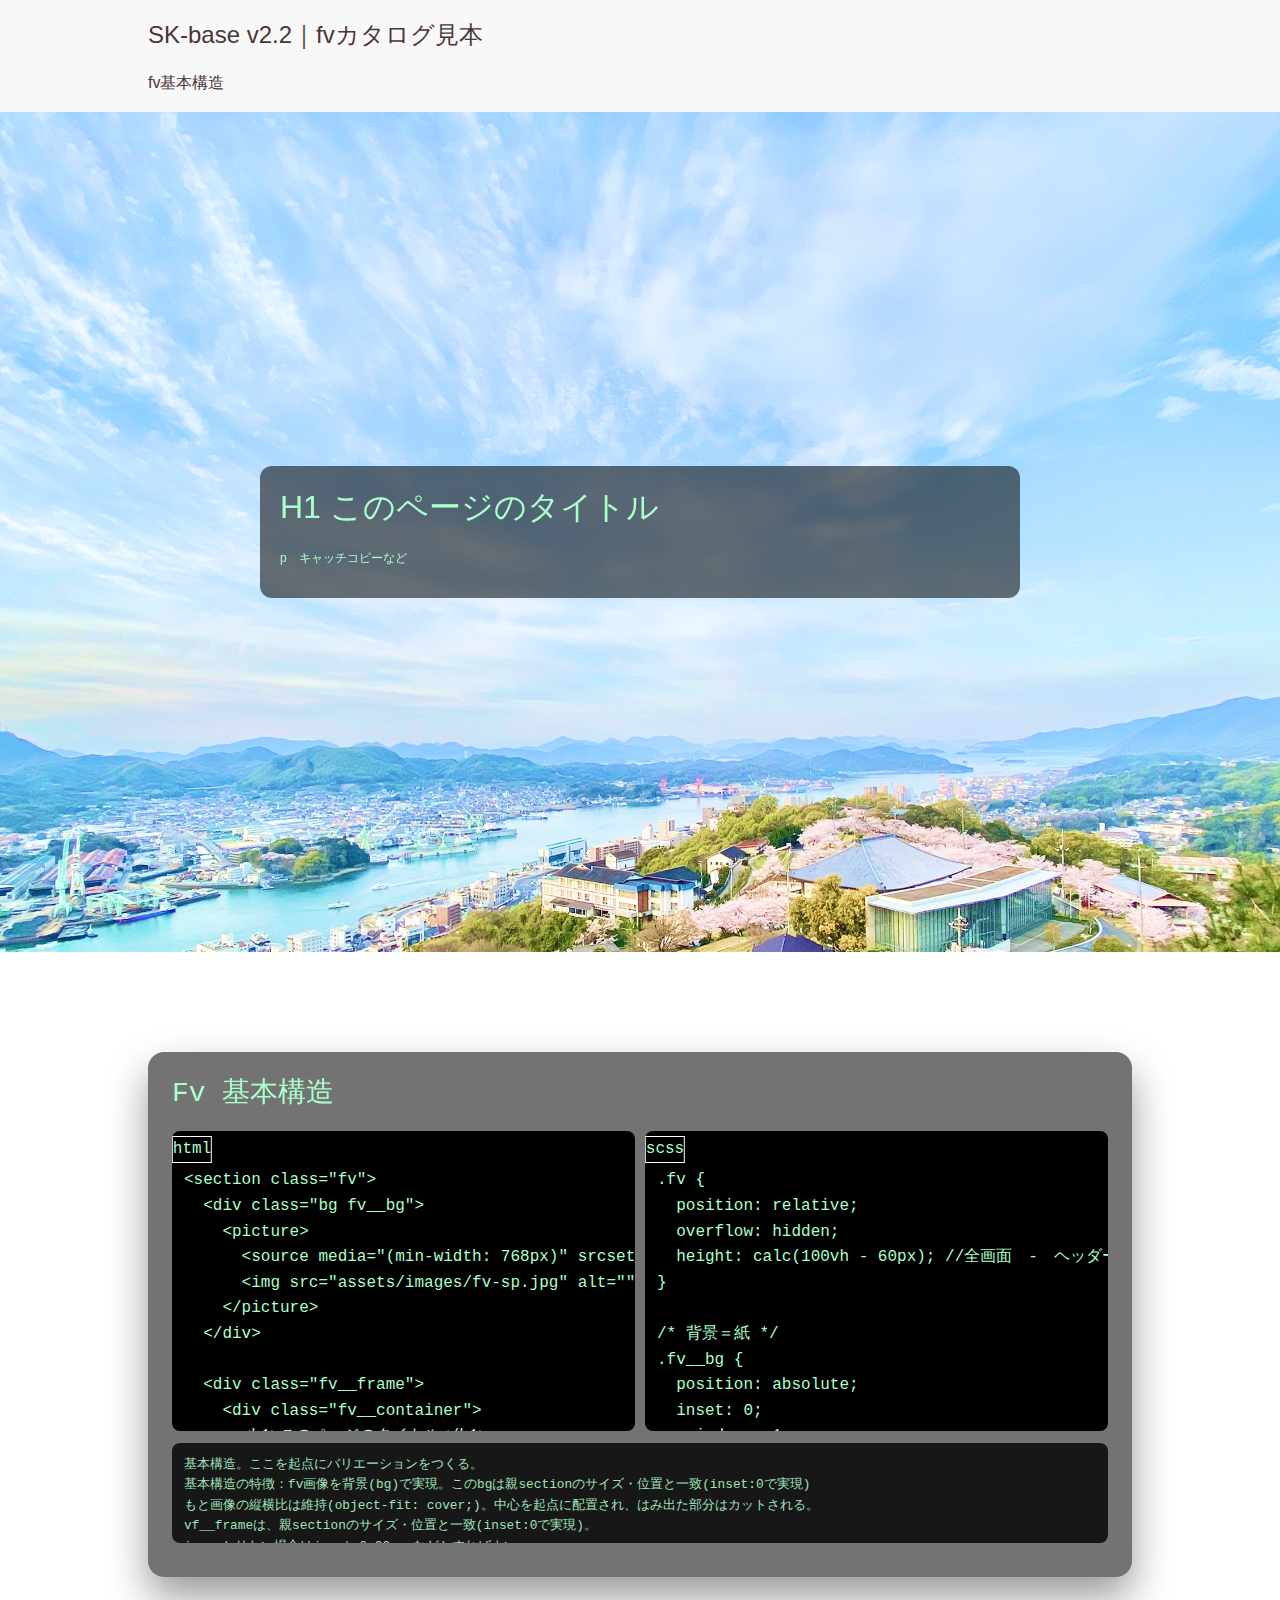
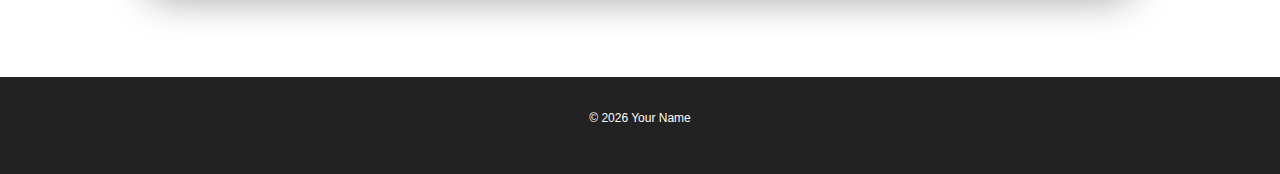
<file: examples/cat-fv.html>
<!doctype html>
<html lang="ja">
  <head>
    <meta charset="UTF-8" />
    <meta name="viewport" content="width=device-width, initial-scale=1.0" />
    <title>SK-base v2.2｜fvカタログ見本</title>
    <link rel="stylesheet" href="../css/entry.css" />
    <link rel="stylesheet" href="../css/style-examples.css" />
  </head>
  <body>
    <!-- ヘッダー -->
    <header class="site-header">
      <div class="inner">
        <h1 class="site-title">SK-base v2.2｜fvカタログ見本</h1>
        <nav class="site-nav">
          <ul>
            <li><a href="#fv-basic">fv基本構造</a></li>
            <!-- <li><a href="#works">Works</a></li>
            <li><a href="#contact">Contact</a></li> -->
          </ul>
        </nav>
      </div>
    </header>
    <main class="ex ex-cat-fv">
      <!-- Fv 基本構造 -->
      <section id="fv-basic" class="fv">
        <div class="bg fv__bg">
          <picture>
            <!-- pc -->
            <source
              media="(min-width: 768px)"
              srcset="../assets/images/fv-pc.jpg"
            />
            <!-- sp -->
            <img src="../assets/images/fv-sp.jpg" alt="" />
          </picture>
        </div>
        <div class="fv__frame">
          <div class="fv__container">
            <h1>H1 このページのタイトル</h1>

            <p class="fv__caption">p　キャッチコピーなど</p>
          </div>
        </div>
      </section>
      <section class="section section--explanation">
        <div class="inner">
          <div class="explanation__container">
            <h2>Fv 基本構造</h2>
            <div class="flex-layout">
              <pre class="html"><code>
&lt;section class=&quot;fv&quot;&gt;
  &lt;div class=&quot;bg fv__bg&quot;&gt;
    &lt;picture&gt;
      &lt;source media=&quot;(min-width: 768px)&quot; srcset=&quot;assets/images/fv-pc.jpg&quot; /&gt;
      &lt;img src=&quot;assets/images/fv-sp.jpg&quot; alt=&quot;&quot; /&gt;
    &lt;/picture&gt;
  &lt;/div&gt;

  &lt;div class=&quot;fv__frame&quot;&gt;
    &lt;div class=&quot;fv__container&quot;&gt;
      &lt;h1&gt;このページのタイトル&lt;/h1&gt;
      &lt;p class=&quot;fv__caption&quot;&gt;キャッチコピーなど&lt;/p&gt;
    &lt;/div&gt;
  &lt;/div&gt;
&lt;/section&gt;

            </code></pre>
              <pre class="scss"><code>
.fv {
  position: relative;
  overflow: hidden;
  height: calc(100vh - 60px); //全画面　‐　ヘッダー
}

/* 背景＝紙 */
.fv__bg {
  position: absolute;
  inset: 0;
  z-index: -1;

  img {
    width: 100%;
    height: 100%;
    object-fit: cover;
  }
}

.fv__frame {
  position: absolute;
  inset: 0 20px; // ← ここが「配置用フレーム」。innerもここで取る。
  display: grid;
  place-items: center; // 中央に“置く”
}

/* コンテナを親要素内に自在に配置 */
.fv__container {
  position: relative;
  width: 100%;
  padding: 1rem 1.25rem;
  max-width: 760px;

  background: rgba(0, 0, 0, 0.55);
  color: #aaffcc;
  border-radius: 12px;
  backdrop-filter: blur(4px);

  h1 {
  }

  p {
  }
}

          </code></pre>
            </div>
            <p class="explanation__caption">
              基本構造。ここを起点にバリエーションをつくる。<br />
              基本構造の特徴：fv画像を背景(bg)で実現。このbgは親sectionのサイズ・位置と一致(inset:0で実現)<br />
              もと画像の縦横比は維持(object-fit:
              cover;)。中心を起点に配置され、はみ出た部分はカットされる。<br />
              vf__frameは、親sectionのサイズ・位置と一致(inset:0で実現)。<br />
              innerとりたい場合はinset 0 20px;などとすればよい。<br />
              fv__containerにmas-width設定して、横の広がりを抑えた。
            </p>
          </div>
        </div>
      </section>
    </main>

    <!-- フッター -->
    <footer class="site-footer">
      <div class="inner">
        <p>&copy; 2026 Your Name</p>
      </div>
    </footer>
    <script src="../js/modules/copy.js" defer></script>
  </body>
</html>
</file>
<file: css/style-examples.css>
@charset "UTF-8";
/* =====================================
   Cards -- Basic
   基本のカードグリッドレイアウト
===================================== */
.ex-cat-card {
  /* 縦並び */
  /* 2カラム */
  /* 3カラム */
  /* =====================================
     Cards -- Mixed
     1段目：2カラム / 2段目：3カラム（PC想定）
  ===================================== */
  /* PCから切り替え */
  /* =====================================
     Cards -- Last Child
     最後のカードを中央寄せ（SP想定）
  ===================================== */
  /* =====================================
     Card -- Base
     カード共通ベーススタイル
  ===================================== */
  /* =====================================
     Card -- Cover (全面画像＋テキスト)
     画像全面に背景を敷き、テキストを上に重ねるカード
  ===================================== */
  /* =====================================
     Card -- Stack (上下型カード)
     上下に画像とテキストが積まれたシンプルカード
  ===================================== */
  /* =====================================
     Card -- Split (左右型カード)
     左右に画像とテキストが並ぶUI型カード
  ===================================== */
  /* =====================================
     Section -- Mixed Cards
     cards--mixed 用のスタイル調整
  ===================================== */
  /* =====================================
     Section -- last-child Cards
     cards--last-child 用のスタイル調整
  ===================================== */
  /* ヘッダー */
  /* フッター */
}
.ex-cat-card .cards {
  display: grid;
  grid-template-columns: repeat(auto-fit, minmax(300px, 1fr));
  gap: var(--cards-gap, 20px);
  justify-items: center; /* ← 中のカードだけを中央寄せ */
}
.ex-cat-card .cards--col {
  grid-template-columns: 1fr;
}
.ex-cat-card .cards--2 {
  grid-template-columns: repeat(2, 1fr);
}
.ex-cat-card .cards--3 {
  grid-template-columns: repeat(3, 1fr);
}
.ex-cat-card .cards--mixed {
  display: grid;
  gap: 1rem;
  grid-template-columns: repeat(6, 1fr);
  /* 1段目：2枚（1/2幅） */
  /* 2段目以降：3枚（1/3幅） */
}
.ex-cat-card .cards--mixed > :nth-child(-n+2) {
  grid-column: span 3;
}
.ex-cat-card .cards--mixed > :nth-child(n+3) {
  grid-column: span 2;
}
@media (min-width: 768px) {
  .ex-cat-card .cards--pc2 {
    grid-template-columns: repeat(2, 1fr);
  }
  .ex-cat-card .cards--pc3 {
    grid-template-columns: repeat(3, 1fr);
  }
}
.ex-cat-card .cards--last-child {
  display: grid;
  grid-template-columns: repeat(2, 1fr);
  gap: 16px;
}
.ex-cat-card .cards--last-child > :last-child:nth-child(2n+1) {
  grid-column: 1/span 2;
  max-width: 50%;
  justify-self: center;
}
.ex-cat-card .card {
  position: relative;
  overflow: hidden;
  border-radius: 20px;
  width: 100%;
  /* 背景カード用レイヤー（構造だけ） */
  /* split 構造 */
}
.ex-cat-card .card p,
.ex-cat-card .card h3 {
  margin: 0;
}
.ex-cat-card .card__bg {
  position: absolute;
  inset: 0;
  z-index: -1;
  background: center/cover no-repeat;
}
.ex-cat-card .card__inner {
  position: relative;
  z-index: 2;
  height: 100%;
  display: -webkit-box;
  display: -ms-flexbox;
  display: flex;
  -webkit-box-orient: vertical;
  -webkit-box-direction: normal;
      -ms-flex-direction: column;
          flex-direction: column;
  -webkit-box-pack: center;
      -ms-flex-pack: center;
          justify-content: center;
  text-align: center;
}
.ex-cat-card .card--split {
  display: -webkit-box;
  display: -ms-flexbox;
  display: flex;
  -webkit-box-align: center;
      -ms-flex-align: center;
          align-items: center;
}
.ex-cat-card .card__img {
  display: block;
  aspect-ratio: 133/101;
  background: center/cover no-repeat;
  -ms-flex-negative: 0;
      flex-shrink: 0;
}
.ex-cat-card .card__content {
  -webkit-box-flex: 1;
      -ms-flex: 1;
          flex: 1;
  display: -webkit-box;
  display: -ms-flexbox;
  display: flex;
  -webkit-box-orient: vertical;
  -webkit-box-direction: normal;
      -ms-flex-direction: column;
          flex-direction: column;
  -webkit-box-pack: center;
      -ms-flex-pack: center;
          justify-content: center;
}
.ex-cat-card .card--cover {
  position: relative;
  overflow: hidden;
  border-radius: 20px;
  width: 100%;
  max-width: 335px;
  aspect-ratio: 335/210;
  /* テキストマージンリセット */
  /* 背景カード用レイヤー */
  /* テキストレイヤー */
}
.ex-cat-card .card--cover p,
.ex-cat-card .card--cover h3 {
  margin: 0;
}
.ex-cat-card .card--cover .card__bg {
  position: absolute;
  inset: 0;
  z-index: -1;
  background-position: center;
  background-size: cover;
  background-repeat: no-repeat;
  /* 半透明スクリーンオーバーレイ */
}
.ex-cat-card .card--cover .card__bg::after {
  content: "";
  position: absolute;
  inset: 0;
  background: rgba(0, 0, 0, 0.2);
  z-index: 1;
}
.ex-cat-card .card--cover .card__inner--overlay {
  position: relative;
  z-index: 2;
  height: 100%;
  display: -webkit-box;
  display: -ms-flexbox;
  display: flex;
  -webkit-box-orient: vertical;
  -webkit-box-direction: normal;
      -ms-flex-direction: column;
          flex-direction: column;
  -webkit-box-pack: center;
      -ms-flex-pack: center;
          justify-content: center;
  -webkit-box-align: center;
      -ms-flex-align: center;
          align-items: center;
  text-align: center;
  padding: 1rem;
  color: #fff;
}
.ex-cat-card .card--stack {
  display: -webkit-box;
  display: -ms-flexbox;
  display: flex;
  -webkit-box-orient: vertical;
  -webkit-box-direction: normal;
      -ms-flex-direction: column;
          flex-direction: column;
  border: 1px solid #000;
  border-radius: 16px;
  overflow: hidden;
  width: 100%;
  max-width: 335px;
  background: #fff;
  /* 上段の画像 */
  /* 下段のテキスト */
}
.ex-cat-card .card--stack .card__media {
  width: 100%;
  display: block;
}
.ex-cat-card .card--stack .card__media img {
  width: 100%;
  height: auto;
  display: block;
}
.ex-cat-card .card--stack .card__inner {
  padding: 1rem;
  text-align: center;
}
.ex-cat-card .card--stack .card__inner h3 {
  margin: 0 0 0.5rem 0;
  font-size: 1.25rem;
}
.ex-cat-card .card--stack .card__inner p {
  margin: 0;
  font-size: 1rem;
  color: #666;
}
.ex-cat-card .card--split {
  display: -webkit-box;
  display: -ms-flexbox;
  display: flex;
  -webkit-box-align: stretch;
      -ms-flex-align: stretch;
          align-items: stretch;
  width: 100%;
  max-width: 600px;
  border: 1px solid #000;
  background: #fff;
  border-radius: 16px;
  overflow: hidden;
  /* 左側画像 */
  /* 右側テキスト */
}
.ex-cat-card .card--split .card__media {
  -webkit-box-flex: 0;
      -ms-flex: 0 0 40%;
          flex: 0 0 40%;
  position: relative;
}
.ex-cat-card .card--split .card__media img {
  width: 100%;
  height: 100%;
  -o-object-fit: cover;
     object-fit: cover;
  display: block;
}
.ex-cat-card .card--split .card__inner {
  -webkit-box-flex: 1;
      -ms-flex: 1;
          flex: 1;
  padding: 1rem;
}
.ex-cat-card .card--split .card__inner h3 {
  margin: 0 0 0.5rem 0;
  font-size: 1.25rem;
}
.ex-cat-card .card--split .card__inner p {
  margin: 0;
  font-size: 1rem;
  color: #666;
}
.ex-cat-card .section--mixed .card--stack {
  display: -webkit-box;
  display: -ms-flexbox;
  display: flex;
  -webkit-box-orient: vertical;
  -webkit-box-direction: normal;
      -ms-flex-direction: column;
          flex-direction: column;
  border: 1px solid #000;
  border-radius: 16px;
  overflow: hidden;
  width: 100%;
  max-width: none;
  background: #fff;
  /* 上段の画像 */
  /* 下段のテキスト */
}
.ex-cat-card .section--mixed .card--stack .card__media {
  width: 100%;
  display: block;
}
.ex-cat-card .section--mixed .card--stack .card__media img {
  width: 100%;
  height: auto;
  display: block;
}
.ex-cat-card .section--mixed .card--stack .card__inner {
  padding: 1rem;
  text-align: center;
}
.ex-cat-card .section--mixed .card--stack .card__inner h3 {
  margin: 0 0 0.5rem 0;
  font-size: 1.25rem;
}
.ex-cat-card .section--mixed .card--stack .card__inner p {
  margin: 0;
  font-size: 1rem;
  color: #666;
}
.ex-cat-card .section--last-child .card--stack {
  display: -webkit-box;
  display: -ms-flexbox;
  display: flex;
  -webkit-box-orient: vertical;
  -webkit-box-direction: normal;
      -ms-flex-direction: column;
          flex-direction: column;
  border: 1px solid #000;
  border-radius: 16px;
  overflow: hidden;
  width: 100%;
  max-width: none;
  background: #fff;
  /* 上段の画像 */
  /* 下段のテキスト */
}
.ex-cat-card .section--last-child .card--stack .card__media {
  width: 100%;
  display: block;
}
.ex-cat-card .section--last-child .card--stack .card__media img {
  width: 100%;
  height: auto;
  display: block;
}
.ex-cat-card .section--last-child .card--stack .card__inner {
  padding: 1rem;
  text-align: center;
}
.ex-cat-card .section--last-child .card--stack .card__inner h3 {
  margin: 0 0 0.5rem 0;
  font-size: 1.25rem;
}
.ex-cat-card .section--last-child .card--stack .card__inner p {
  margin: 0;
  font-size: 1rem;
  color: #666;
}
.ex-cat-card .site-header {
  background-color: #f8f8f8;
  padding: 1rem 0;
}
.ex-cat-card .site-header .site-title {
  font-size: 1.5rem;
}
.ex-cat-card .section--explanation .explanation__container {
  width: 100%;
  padding: 1.25rem 1.5rem;
  background: rgba(0, 0, 0, 0.55);
  backdrop-filter: blur(6px);
  border-radius: 16px;
  color: #aaffcc;
  font-family: ui-monospace, monospace;
  -webkit-box-shadow: 0 20px 40px rgba(0, 0, 0, 0.4);
          box-shadow: 0 20px 40px rgba(0, 0, 0, 0.4);
}
.ex-cat-card .section--explanation .explanation__container h1 {
  font-size: 1rem;
  margin-bottom: 0.75rem;
}
.ex-cat-card .section--explanation .explanation__container .flex-layout {
  display: -webkit-box;
  display: -ms-flexbox;
  display: flex;
  min-width: 0;
  gap: 10px;
}
.ex-cat-card .section--explanation .explanation__container .code-wrapper {
  -webkit-box-flex: 1;
      -ms-flex: 1;
          flex: 1;
  overflow-x: auto;
  overflow-y: auto;
  position: relative;
}
.ex-cat-card .section--explanation .explanation__container span {
  position: absolute;
  top: 0;
  left: 0;
  background: #fff;
  color: #000;
}
.ex-cat-card .section--explanation .explanation__container .copy-btn {
  position: absolute;
  top: 0;
  right: 0;
}
.ex-cat-card .section--explanation .explanation__container pre {
  width: 100%;
  height: 300px;
  background: #000;
  padding: 0.75rem;
  border-radius: 8px;
  overflow-x: auto;
  overflow-y: auto;
  margin-bottom: 0.75rem;
}
.ex-cat-card .section--explanation .explanation__container .explanation__caption {
  height: 100px;
  padding: 0.75rem;
  border-radius: 8px;
  font-size: 0.8rem;
  background: #000;
  overflow-x: auto;
  overflow-y: auto;
}
.ex-cat-card .site-footer {
  background-color: #222;
  color: #fff;
  text-align: center;
  padding: 2rem 0;
}

.ex-cat-bg {
  /* ----------------------
   bg 基本構造(再掲)
   ---------------------- */
  /* ----------------------
   fvのimgをbgとして使う型
   ---------------------- */
  /* コンテナを親要素内に自在に配置 */
  /* ----------------------
   bgを中心にピン止め型
   ---------------------- */
  /* ----------------------
   bgはフル幅背景
   ---------------------- */
}
.ex-cat-bg .bg {
  position: absolute;
  inset: 0;
  z-index: -1;
}
.ex-cat-bg .flex-layout {
  display: -webkit-box;
  display: -ms-flexbox;
  display: flex;
  gap: 16px;
  /* 直下に来たテキスト要素だけ margin-bottom を殺す */
}
.ex-cat-bg .flex-layout > h1,
.ex-cat-bg .flex-layout > h2,
.ex-cat-bg .flex-layout > h3,
.ex-cat-bg .flex-layout > h4,
.ex-cat-bg .flex-layout > h5,
.ex-cat-bg .flex-layout > h6,
.ex-cat-bg .flex-layout > p,
.ex-cat-bg .flex-layout > ul,
.ex-cat-bg .flex-layout > ol,
.ex-cat-bg .flex-layout > dl {
  margin-bottom: 0;
}
.ex-cat-bg .bg {
  position: absolute;
  inset: 0;
  z-index: -1;
}
.ex-cat-bg .fv__bg {
  position: absolute;
  inset: 0;
  z-index: -1;
}
.ex-cat-bg .fv__bg img {
  width: 100%;
  height: 100%;
  -o-object-fit: cover;
     object-fit: cover;
  -o-object-position: center;
     object-position: center;
}
.ex-cat-bg .fv {
  position: relative;
  overflow: hidden;
  height: calc(100vh - 60px);
}
.ex-cat-bg .fv__frame {
  position: absolute;
  inset: 0 20px;
  display: grid;
  place-items: center;
}
.ex-cat-bg .fv__container {
  position: relative;
  width: 100%;
  padding: 1rem 1.25rem;
  max-width: 760px;
  background: rgba(0, 0, 0, 0.55);
  color: #aaffcc;
  border-radius: 12px;
  backdrop-filter: blur(4px);
}
.ex-cat-bg .bg--center {
  position: absolute;
  inset: 0;
  z-index: -1;
  top: 50%;
  left: 50%;
  width: 300px;
  height: auto;
  -webkit-transform: translate(-50%, -50%);
          transform: translate(-50%, -50%);
  /* 微調整が必要な場合は margin で offset */
}
.ex-cat-bg .bg--center img {
  width: 100%;
  height: auto;
}
.ex-cat-bg .bg--fullwidth {
  position: absolute;
  inset: 0;
  z-index: -1;
  width: 100%;
  max-width: 1200px;
  margin: 0 auto;
}
.ex-cat-bg .bg--fullwidth img {
  position: absolute;
  top: 50%;
  left: 50%;
  -webkit-transform: translate(-50%, -50%);
          transform: translate(-50%, -50%);
  width: 100%;
  height: auto;
}
.ex-cat-bg .bg--bleed-vertical {
  position: absolute;
  inset: 0;
  z-index: -1;
  left: 50%;
  -webkit-transform: translateX(-50%);
          transform: translateX(-50%);
  width: 375px;
  background: #dff1fd;
  background-size: cover;
  top: 88px;
  bottom: 27px;
  overflow: visible;
}
.ex-cat-bg .bg--bleed-vertical::before, .ex-cat-bg .bg--bleed-vertical::after {
  top: auto;
  position: absolute;
  left: 50%;
  width: 375px;
  -webkit-transform: translateX(-50%);
          transform: translateX(-50%);
  z-index: -1;
}
.ex-cat-bg .bg--bleed-vertical::before {
  content: "";
  top: -88px;
  height: 88px;
  background: url("../assets/images/bg-top.png") no-repeat center center;
  background-size: cover;
}
.ex-cat-bg .bg--bleed-vertical::after {
  content: "";
  bottom: -27px;
  height: 82px;
  background: url("../assets/images/bg-bottom.png") no-repeat center center;
  background-size: cover;
}
.ex-cat-bg .section--bleed-vertical .inner {
  max-width: 375px;
}
.ex-cat-bg .section--wave {
  overflow: visible;
}
.ex-cat-bg .bg--wave {
  position: absolute;
  inset: 0;
  z-index: -1;
  left: 50%;
  -webkit-transform: translateX(-50%);
          transform: translateX(-50%);
  width: 100%;
  max-width: 1280px;
  background: #dff1fd;
  background-size: cover;
}
.ex-cat-bg .bg--wave::before, .ex-cat-bg .bg--wave::after {
  content: "";
  position: absolute;
  left: 50%;
  width: 100%;
  max-width: 1280px;
  height: 32px;
  -webkit-transform: translateX(-50%);
          transform: translateX(-50%);
  background-repeat: repeat-x;
  background-position: left top;
  background-size: 84px 32px;
  z-index: -1;
  /* ★位相調整 */
  background-position: 42px top;
}
.ex-cat-bg .bg--wave::before {
  top: -32px;
  height: 32px;
  background-image: url("../assets/images/deco-wave.png");
}
.ex-cat-bg .bg--wave::after {
  bottom: -32px;
  height: 32px;
  background-image: url("../assets/images/deco-wave-down.png");
}

/* ヘッダー */
.site-header {
  background-color: #f8f8f8;
  padding: 1rem 0;
}
.site-header .site-title {
  font-size: 1.5rem;
}
.site-header .site-nav ul {
  display: -webkit-box;
  display: -ms-flexbox;
  display: flex;
  gap: 1rem;
}

.section--explanation .explanation__container {
  width: 100%;
  padding: 1.25rem 1.5rem;
  background: rgba(0, 0, 0, 0.55);
  backdrop-filter: blur(6px);
  border-radius: 16px;
  color: #aaffcc;
  font-family: ui-monospace, monospace;
  -webkit-box-shadow: 0 20px 40px rgba(0, 0, 0, 0.4);
          box-shadow: 0 20px 40px rgba(0, 0, 0, 0.4);
}
.section--explanation .explanation__container h1 {
  font-size: 1rem;
  margin-bottom: 0.75rem;
}
.section--explanation .explanation__container .flex-layout {
  display: -webkit-box;
  display: -ms-flexbox;
  display: flex;
  min-width: 0;
  gap: 10px;
}
.section--explanation .explanation__container .code-wrapper {
  -webkit-box-flex: 1;
      -ms-flex: 1;
          flex: 1;
  overflow-x: auto;
  overflow-y: auto;
  position: relative;
}
.section--explanation .explanation__container span {
  position: absolute;
  top: 0;
  left: 0;
  background: #fff;
  color: #000;
}
.section--explanation .explanation__container .copy-btn {
  position: absolute;
  top: 0;
  right: 0;
  color: #fff;
}
.section--explanation .explanation__container pre {
  width: 100%;
  height: 300px;
  background: #000;
  padding: 0.75rem;
  border-radius: 8px;
  overflow-x: auto;
  overflow-y: auto;
  margin-bottom: 0.75rem;
}
.section--explanation .explanation__container .explanation__caption {
  height: 100px;
  padding: 0.75rem;
  border-radius: 8px;
  font-size: 0.8rem;
  background: #000;
  overflow-x: auto;
  overflow-y: auto;
}

/* フッター */
.site-footer {
  background-color: #222;
  color: #fff;
  text-align: center;
  padding: 2rem 0;
}

/* ----------------------
   Fv 基本構造
   ---------------------- */
.ex-cat-fv {
  /* 背景＝紙 */
  /* コンテナを親要素内に自在に配置 */
  /* ヘッダー */
  /* フッター */
}
.ex-cat-fv .fv {
  position: relative;
  overflow: hidden;
  height: calc(100vh - 60px);
}
.ex-cat-fv .fv__bg {
  position: absolute;
  inset: 0;
  z-index: -1;
}
.ex-cat-fv .fv__bg img {
  width: 100%;
  height: 100%;
  -o-object-fit: cover;
     object-fit: cover;
  -o-object-position: center;
     object-position: center;
}
.ex-cat-fv .fv__frame {
  position: absolute;
  inset: 0 20px;
  display: grid;
  place-items: center;
}
.ex-cat-fv .fv__container {
  position: relative;
  width: 100%;
  padding: 1rem 1.25rem;
  max-width: 760px;
  background: rgba(0, 0, 0, 0.55);
  color: #aaffcc;
  border-radius: 12px;
  backdrop-filter: blur(4px);
}
.ex-cat-fv .section--explanation .explanation__container {
  width: 100%;
  padding: 1.25rem 1.5rem;
  background: rgba(0, 0, 0, 0.55);
  backdrop-filter: blur(6px);
  border-radius: 16px;
  color: #aaffcc;
  font-family: ui-monospace, monospace;
  -webkit-box-shadow: 0 20px 40px rgba(0, 0, 0, 0.4);
          box-shadow: 0 20px 40px rgba(0, 0, 0, 0.4);
}
.ex-cat-fv .section--explanation .explanation__container h1 {
  font-size: 1rem;
  margin-bottom: 0.75rem;
}
.ex-cat-fv .section--explanation .explanation__container .flex-layout {
  display: -webkit-box;
  display: -ms-flexbox;
  display: flex;
  gap: 10px;
}
.ex-cat-fv .section--explanation .explanation__container pre {
  position: relative;
  width: 100%;
  height: 300px;
  background: #000;
  padding: 0.75rem;
  border-radius: 8px;
  overflow-x: auto;
  overflow-y: auto;
  margin-bottom: 0.75rem;
}
.ex-cat-fv .section--explanation .explanation__container pre::after {
  position: absolute;
  content: "";
  border: 1px solid white;
  top: 5px;
  left: 20px;
  -webkit-transform: translateX(-50%);
          transform: translateX(-50%);
}
.ex-cat-fv .section--explanation .explanation__container .html::after {
  content: "html";
}
.ex-cat-fv .section--explanation .explanation__container .scss::after {
  content: "scss";
}
.ex-cat-fv .section--explanation .explanation__container .explanation__caption {
  height: 100px;
  padding: 0.75rem;
  border-radius: 8px;
  font-size: 0.8rem;
  opacity: 0.8;
  background: #000;
  overflow-x: auto;
  overflow-y: auto;
}
.ex-cat-fv .site-header {
  background-color: #f8f8f8;
  padding: 1rem 0;
}
.ex-cat-fv .site-header .site-title {
  font-size: 1.5rem;
}
.ex-cat-fv .site-header .site-nav ul {
  display: -webkit-box;
  display: -ms-flexbox;
  display: flex;
  gap: 1rem;
}
.ex-cat-fv .site-footer {
  background-color: #222;
  color: #fff;
  text-align: center;
  padding: 2rem 0;
}
</file>
<file: css/entry.css>
@charset "UTF-8";
/* ----------------------------------------
  Reset
  - ブラウザ差異の吸収
  - 依存関係は持たせない
---------------------------------------- */
* {
  -webkit-box-sizing: border-box;
          box-sizing: border-box;
}

html,
body,
div,
span,
applet,
object,
iframe,
h1,
h2,
h3,
h4,
h5,
h6,
p,
blockquote,
pre,
a,
abbr,
acronym,
address,
big,
cite,
code,
del,
dfn,
em,
img,
ins,
kbd,
q,
s,
samp,
small,
strike,
strong,
sub,
sup,
tt,
var,
b,
u,
i,
center,
dl,
dt,
dd,
ol,
ul,
li,
fieldset,
form,
label,
legend,
table,
caption,
tbody,
tfoot,
thead,
tr,
th,
td,
article,
aside,
canvas,
details,
embed,
figure,
figcaption,
footer,
header,
hgroup,
main,
menu,
nav,
output,
ruby,
section,
summary,
time,
mark,
audio,
video {
  margin: 0;
  padding: 0;
  border: 0;
  font-size: 100%;
  font: inherit;
  vertical-align: baseline;
}

body {
  line-height: 1;
}

ol,
ul {
  list-style: none;
}

a {
  color: inherit;
  text-decoration: none;
}

img {
  max-width: 100%;
  height: auto;
  display: block;
}

button {
  background: none;
  border: none;
  padding: 0;
  font: inherit;
  cursor: pointer;
}

html {
  scroll-behavior: smooth;
  scroll-padding-top: 64px;
}

/* 共通リセット（最小限） */
* {
  margin: 0;
  padding: 0;
  -webkit-box-sizing: border-box;
          box-sizing: border-box;
}

/* 共通決めごと */
body {
  font-family: "Noto Sans JP", sans-serif;
  line-height: 1.6;
  background-color: #fff;
  color: #4a3636;
  font-size: 12px;
  font-weight: 400;
}
@media screen and (min-width: 768px) {
  body {
    font-size: 16px;
  }
}

h1 {
  font-size: 32px;
  margin-bottom: 16px;
}

h2 {
  font-size: 28px;
  margin-bottom: 14px;
}

h3 {
  font-size: 16px;
  margin-bottom: 14px;
}

p {
  font-size: 12px;
  margin-bottom: 14px;
}

a {
  color: inherit;
  text-decoration: none;
}
a:hover {
  text-decoration: underline;
}

.section {
  position: relative;
  overflow: hidden;
  padding-top: 100px;
  padding-bottom: 100px;
}

.inner {
  max-width: 1024px;
  padding: 0 20px;
  margin: 0 auto;
}

.inner--flex {
  max-width: 1024px;
  padding: 0 20px;
  margin: 0 auto;
  display: -webkit-box;
  display: -ms-flexbox;
  display: flex;
  -webkit-box-pack: center;
      -ms-flex-pack: center;
          justify-content: center;
  -webkit-box-align: center;
      -ms-flex-align: center;
          align-items: center;
  /* 直下に来たテキスト要素だけ margin-bottom を殺す */
}
.inner--flex > h1,
.inner--flex > h2,
.inner--flex > h3,
.inner--flex > h4,
.inner--flex > h5,
.inner--flex > h6,
.inner--flex > p,
.inner--flex > ul,
.inner--flex > ol,
.inner--flex > dl {
  margin-bottom: 0;
}

.flex-layout {
  display: -webkit-box;
  display: -ms-flexbox;
  display: flex;
  gap: 16px;
  /* 直下に来たテキスト要素だけ margin-bottom を殺す */
}
.flex-layout > h1,
.flex-layout > h2,
.flex-layout > h3,
.flex-layout > h4,
.flex-layout > h5,
.flex-layout > h6,
.flex-layout > p,
.flex-layout > ul,
.flex-layout > ol,
.flex-layout > dl {
  margin-bottom: 0;
}

.visually-hidden {
  position: absolute !important;
  height: 1px;
  width: 1px;
  overflow: hidden;
  clip: rect(1px, 1px, 1px, 1px);
  white-space: nowrap;
}

/* ----------------------
   bg 基本構造(再掲)
   ---------------------- */
.bg {
  position: absolute;
  inset: 0;
  z-index: -1;
}

/* ----------------------
   bgを中心にピン止め型
   ---------------------- */
.bg--center {
  position: absolute;
  inset: 0;
  z-index: -1;
  top: 50%;
  left: 50%;
  width: 300px;
  height: auto;
  -webkit-transform: translate(-50%, -50%);
          transform: translate(-50%, -50%);
  /* 微調整が必要な場合は margin で offset */
}
.bg--center img {
  width: 100%;
  height: auto;
}

/* ----------------------
   bgはフル幅背景
   ---------------------- */
.bg--fullwidth {
  position: absolute;
  inset: 0;
  z-index: -1;
  width: 100%;
  max-width: 1200px;
  margin: 0 auto;
}
.bg--fullwidth img {
  position: absolute;
  top: 50%;
  left: 50%;
  -webkit-transform: translate(-50%, -50%);
          transform: translate(-50%, -50%);
  width: 100%;
  height: auto;
}

.bg--bleed-vertical {
  position: absolute;
  inset: 0;
  z-index: -1;
  left: 50%;
  -webkit-transform: translateX(-50%);
          transform: translateX(-50%);
  width: 375px;
  background: #dff1fd;
  background-size: cover;
  top: 88px;
  bottom: 27px;
  overflow: visible;
}
.bg--bleed-vertical::before, .bg--bleed-vertical::after {
  top: auto;
  position: absolute;
  left: 50%;
  width: 375px;
  -webkit-transform: translateX(-50%);
          transform: translateX(-50%);
  z-index: -1;
}
.bg--bleed-vertical::before {
  content: "";
  top: -88px;
  height: 88px;
  background: url("../assets/images/bg-top.png") no-repeat center center;
  background-size: cover;
}
.bg--bleed-vertical::after {
  content: "";
  bottom: -27px;
  height: 82px;
  background: url("../assets/images/bg-bottom.png") no-repeat center center;
  background-size: cover;
}

.section--bleed-vertical .inner {
  max-width: 375px;
}

.section--wave {
  overflow: visible;
}

.bg--wave {
  position: absolute;
  inset: 0;
  z-index: -1;
  left: 50%;
  -webkit-transform: translateX(-50%);
          transform: translateX(-50%);
  width: 100%;
  max-width: 1200px;
  background: #dff1fd;
  background-size: cover;
}
.bg--wave::before, .bg--wave::after {
  content: "";
  position: absolute;
  left: 50%;
  width: 100%;
  max-width: 1200px;
  height: 32px;
  -webkit-transform: translateX(-50%);
          transform: translateX(-50%);
  background-repeat: repeat-x;
  background-position: left top;
  background-size: 84px 32px;
  z-index: -1;
  /* ★位相調整 */
  background-position: 42px top;
}
.bg--wave::before {
  top: -32px;
  height: 32px;
  background-image: url("../assets/images/deco-wave.png");
}
.bg--wave::after {
  bottom: -32px;
  height: 32px;
  background-image: url("../assets/images/deco-wave-down.png");
}

/* ----------------------
   fvのimgをbgとして使う型
   ---------------------- */
.fv__bg {
  position: absolute;
  inset: 0;
  z-index: -1;
}
.fv__bg img {
  width: 100%;
  height: 100%;
  -o-object-fit: cover;
     object-fit: cover;
  -o-object-position: center;
     object-position: center;
}

.fv {
  position: relative;
  overflow: hidden;
  height: calc(100vh - 60px);
}

.fv__frame {
  position: absolute;
  inset: 0 20px;
  display: grid;
  place-items: center;
}

/* コンテナを親要素内に自在に配置 */
.fv__container {
  position: relative;
  width: 100%;
  padding: 1rem 1.25rem;
  max-width: 760px;
  background: rgba(0, 0, 0, 0.55);
  color: #aaffcc;
  border-radius: 12px;
  backdrop-filter: blur(4px);
}
/* =====================================
   Cards -- Basic
   基本のカードグリッドレイアウト
===================================== */
.cards {
  display: grid;
  grid-template-columns: repeat(auto-fit, minmax(300px, 1fr));
  gap: var(--cards-gap, 20px);
  justify-items: center; /* ← 中のカードだけを中央寄せ */
}

/* 縦並び */
.cards--col {
  grid-template-columns: 1fr;
}

/* 2カラム */
.cards--2 {
  grid-template-columns: repeat(2, 1fr);
}

/* 3カラム */
.cards--3 {
  grid-template-columns: repeat(3, 1fr);
}

/* =====================================
   Cards -- Mixed
   1段目：2カラム / 2段目：3カラム（PC想定）
===================================== */
.cards--mixed {
  display: grid;
  gap: 1rem;
  grid-template-columns: repeat(6, 1fr);
  /* 1段目：2枚（1/2幅） */
  /* 2段目以降：3枚（1/3幅） */
}
.cards--mixed > :nth-child(-n+2) {
  grid-column: span 3;
}
.cards--mixed > :nth-child(n+3) {
  grid-column: span 2;
}

/* PCから切り替え */
@media (min-width: 768px) {
  .cards--pc2 {
    grid-template-columns: repeat(2, 1fr);
  }
  .cards--pc3 {
    grid-template-columns: repeat(3, 1fr);
  }
}
/* =====================================
   Cards -- Last Child
   最後のカードを中央寄せ（SP想定）
===================================== */
.cards--last-child {
  display: grid;
  grid-template-columns: repeat(2, 1fr);
  gap: 16px;
}
.cards--last-child > :last-child:nth-child(2n+1) {
  grid-column: 1/span 2;
  max-width: 50%;
  justify-self: center;
}

/* =====================================
   Card -- Base
   カード共通ベーススタイル
===================================== */
.card {
  position: relative;
  overflow: hidden;
  border-radius: 20px;
  width: 100%;
  /* 背景カード用レイヤー（構造だけ） */
  /* split 構造 */
}
.card p,
.card h3 {
  margin: 0;
}
.card__bg {
  position: absolute;
  inset: 0;
  z-index: -1;
  background: center/cover no-repeat;
}
.card__inner {
  position: relative;
  z-index: 2;
  height: 100%;
  display: -webkit-box;
  display: -ms-flexbox;
  display: flex;
  -webkit-box-orient: vertical;
  -webkit-box-direction: normal;
      -ms-flex-direction: column;
          flex-direction: column;
  -webkit-box-pack: center;
      -ms-flex-pack: center;
          justify-content: center;
  text-align: center;
}
.card--split {
  display: -webkit-box;
  display: -ms-flexbox;
  display: flex;
  -webkit-box-align: center;
      -ms-flex-align: center;
          align-items: center;
}
.card__img {
  display: block;
  aspect-ratio: 133/101;
  background: center/cover no-repeat;
  -ms-flex-negative: 0;
      flex-shrink: 0;
}
.card__content {
  -webkit-box-flex: 1;
      -ms-flex: 1;
          flex: 1;
  display: -webkit-box;
  display: -ms-flexbox;
  display: flex;
  -webkit-box-orient: vertical;
  -webkit-box-direction: normal;
      -ms-flex-direction: column;
          flex-direction: column;
  -webkit-box-pack: center;
      -ms-flex-pack: center;
          justify-content: center;
}

/* =====================================
   Card -- Cover (全面画像＋テキスト)
   画像全面に背景を敷き、テキストを上に重ねるカード
===================================== */
.card--cover {
  position: relative;
  overflow: hidden;
  border-radius: 20px;
  width: 100%;
  max-width: 335px;
  aspect-ratio: 335/210;
  /* テキストマージンリセット */
  /* 背景カード用レイヤー */
  /* テキストレイヤー */
}
.card--cover p,
.card--cover h3 {
  margin: 0;
}
.card--cover .card__bg {
  position: absolute;
  inset: 0;
  z-index: -1;
  background-position: center;
  background-size: cover;
  background-repeat: no-repeat;
  /* 半透明スクリーンオーバーレイ */
}
.card--cover .card__bg::after {
  content: "";
  position: absolute;
  inset: 0;
  background: rgba(0, 0, 0, 0.2);
  z-index: 1;
}
.card--cover .card__inner--overlay {
  position: relative;
  z-index: 2;
  height: 100%;
  display: -webkit-box;
  display: -ms-flexbox;
  display: flex;
  -webkit-box-orient: vertical;
  -webkit-box-direction: normal;
      -ms-flex-direction: column;
          flex-direction: column;
  -webkit-box-pack: center;
      -ms-flex-pack: center;
          justify-content: center;
  -webkit-box-align: center;
      -ms-flex-align: center;
          align-items: center;
  text-align: center;
  padding: 1rem;
  color: #fff;
}

/* =====================================
   Card -- Stack (上下型カード)
   上下に画像とテキストが積まれたシンプルカード
===================================== */
.card--stack {
  display: -webkit-box;
  display: -ms-flexbox;
  display: flex;
  -webkit-box-orient: vertical;
  -webkit-box-direction: normal;
      -ms-flex-direction: column;
          flex-direction: column;
  border: 1px solid #000;
  border-radius: 16px;
  overflow: hidden;
  width: 100%;
  max-width: 335px;
  background: #fff;
  /* 上段の画像 */
  /* 下段のテキスト */
}
.card--stack .card__media {
  width: 100%;
  display: block;
}
.card--stack .card__media img {
  width: 100%;
  height: auto;
  display: block;
}
.card--stack .card__inner {
  padding: 1rem;
  text-align: center;
}
.card--stack .card__inner h3 {
  margin: 0 0 0.5rem 0;
  font-size: 1.25rem;
}
.card--stack .card__inner p {
  margin: 0;
  font-size: 1rem;
  color: #666;
}

/* =====================================
   Card -- Split (左右型カード)
   左右に画像とテキストが並ぶUI型カード
===================================== */
.card--split {
  display: -webkit-box;
  display: -ms-flexbox;
  display: flex;
  -webkit-box-align: stretch;
      -ms-flex-align: stretch;
          align-items: stretch;
  width: 100%;
  max-width: 600px;
  border: 1px solid #000;
  background: #fff;
  border-radius: 16px;
  overflow: hidden;
  /* 左側画像 */
  /* 右側テキスト */
}
.card--split .card__media {
  -webkit-box-flex: 0;
      -ms-flex: 0 0 40%;
          flex: 0 0 40%;
  position: relative;
}
.card--split .card__media img {
  width: 100%;
  height: 100%;
  -o-object-fit: cover;
     object-fit: cover;
  display: block;
}
.card--split .card__inner {
  -webkit-box-flex: 1;
      -ms-flex: 1;
          flex: 1;
  padding: 1rem;
}
.card--split .card__inner h3 {
  margin: 0 0 0.5rem 0;
  font-size: 1.25rem;
}
.card--split .card__inner p {
  margin: 0;
  font-size: 1rem;
  color: #666;
}

/* =====================================
   Section -- Mixed Cards
   cards--mixed 用のスタイル調整
===================================== */
.section--mixed .card--stack {
  display: -webkit-box;
  display: -ms-flexbox;
  display: flex;
  -webkit-box-orient: vertical;
  -webkit-box-direction: normal;
      -ms-flex-direction: column;
          flex-direction: column;
  border: 1px solid #000;
  border-radius: 16px;
  overflow: hidden;
  width: 100%;
  max-width: none;
  background: #fff;
  /* 上段の画像 */
  /* 下段のテキスト */
}
.section--mixed .card--stack .card__media {
  width: 100%;
  display: block;
}
.section--mixed .card--stack .card__media img {
  width: 100%;
  height: auto;
  display: block;
}
.section--mixed .card--stack .card__inner {
  padding: 1rem;
  text-align: center;
}
.section--mixed .card--stack .card__inner h3 {
  margin: 0 0 0.5rem 0;
  font-size: 1.25rem;
}
.section--mixed .card--stack .card__inner p {
  margin: 0;
  font-size: 1rem;
  color: #666;
}

/* ================================
   in-header:ヘッダーに属するドロワー

   ================================ */
.drawer-icon--in-header {
  position: relative;
  width: 32px;
  height: 32px;
}
.drawer-icon--in-header .drawer-icon__bar {
  position: absolute;
  left: 0;
  width: 32px;
  height: 3px;
  border-radius: 3px;
  background: #fff;
  -webkit-transition: top 0.3s linear, -webkit-transform 0.3s linear;
  transition: top 0.3s linear, -webkit-transform 0.3s linear;
  transition: transform 0.3s linear, top 0.3s linear;
  transition: transform 0.3s linear, top 0.3s linear, -webkit-transform 0.3s linear;
}
.drawer-icon--in-header .drawer-icon__bar:nth-of-type(1) {
  top: 2px;
}
.drawer-icon--in-header .drawer-icon__bar:nth-of-type(2) {
  top: 15px;
}
.drawer-icon--in-header .drawer-icon__bar:nth-of-type(3) {
  top: 28px;
}
.drawer-icon--in-header.is-checked .drawer-icon__bar:nth-of-type(1) {
  top: 15px;
  -webkit-transform: rotate(45deg);
          transform: rotate(45deg);
}
.drawer-icon--in-header.is-checked .drawer-icon__bar:nth-of-type(2) {
  display: none;
}
.drawer-icon--in-header.is-checked .drawer-icon__bar:nth-of-type(3) {
  top: 15px;
  -webkit-transform: rotate(-45deg);
          transform: rotate(-45deg);
}
@media screen and (min-width: 768px) {
  .drawer-icon--in-header {
    display: none;
  }
}

.drawer-content--in-header {
  position: fixed;
  top: 56px;
  right: 0;
  width: 100%;
  height: calc(100% - 56px);
  background-color: #0060a0;
  text-align: center;
  -webkit-transform: translateX(100%);
          transform: translateX(100%);
  -webkit-transition: -webkit-transform 0.3s linear;
  transition: -webkit-transform 0.3s linear;
  transition: transform 0.3s linear;
  transition: transform 0.3s linear, -webkit-transform 0.3s linear;
}
.drawer-content--in-header.is-checked {
  -webkit-transform: translateX(0);
          transform: translateX(0);
}

/* ================================
   out-of-header:ヘッダーに属さない
   （独立した）ドロワー
   ================================ */
.drawer-icon--out-of-header {
  position: relative;
  width: 32px;
  height: 32px;
}
.drawer-icon--out-of-header .drawer-icon__bar {
  position: absolute;
  left: 0;
  width: 32px;
  height: 3px;
  border-radius: 3px;
  background: #fff;
  -webkit-transition: top 0.3s linear, -webkit-transform 0.3s linear;
  transition: top 0.3s linear, -webkit-transform 0.3s linear;
  transition: transform 0.3s linear, top 0.3s linear;
  transition: transform 0.3s linear, top 0.3s linear, -webkit-transform 0.3s linear;
}
.drawer-icon--out-of-header .drawer-icon__bar:nth-of-type(1) {
  top: 2px;
}
.drawer-icon--out-of-header .drawer-icon__bar:nth-of-type(2) {
  top: 15px;
}
.drawer-icon--out-of-header .drawer-icon__bar:nth-of-type(3) {
  top: 28px;
}
.drawer-icon--out-of-header.is-checked {
  display: none;
}
@media screen and (min-width: 768px) {
  .drawer-icon--out-of-header {
    display: none;
  }
}

.drawer-content--out-of-header {
  position: fixed;
  top: 0;
  right: 0;
  z-index: 62;
  width: 100%;
  height: 100%;
  background-color: #0060a0;
  text-align: center;
  -webkit-transform: translateX(100%);
          transform: translateX(100%);
  -webkit-transition: -webkit-transform 0.3s linear;
  transition: -webkit-transform 0.3s linear;
  transition: transform 0.3s linear;
  transition: transform 0.3s linear, -webkit-transform 0.3s linear;
}
.drawer-content--out-of-header.is-checked {
  -webkit-transform: translateX(0);
          transform: translateX(0);
}
.drawer-content--out-of-header.is-checked .drawer-icon--out-of-header .drawer-icon__bar:nth-of-type(1) {
  top: 15px;
  -webkit-transform: rotate(45deg);
          transform: rotate(45deg);
}
.drawer-content--out-of-header.is-checked .drawer-icon--out-of-header .drawer-icon__bar:nth-of-type(2) {
  display: none;
}
.drawer-content--out-of-header.is-checked .drawer-icon--out-of-header .drawer-icon__bar:nth-of-type(3) {
  top: 15px;
  -webkit-transform: rotate(-45deg);
          transform: rotate(-45deg);
}

/* ================================
   Drawer Overlay
   ================================ */
/*
  - header の外に配置
  - header / footer より上または下(z-index調整)
  - drawer-content より下
*/
.drawer-overlay {
  position: fixed;
  inset: 0;
  z-index: 59;
  background: rgba(0, 0, 0, 0.5);
  opacity: 0;
  pointer-events: none;
  -webkit-transition: opacity 0.3s linear;
  transition: opacity 0.3s linear;
}
.drawer-overlay.is-visible {
  opacity: 1;
  pointer-events: auto;
}
</file>
